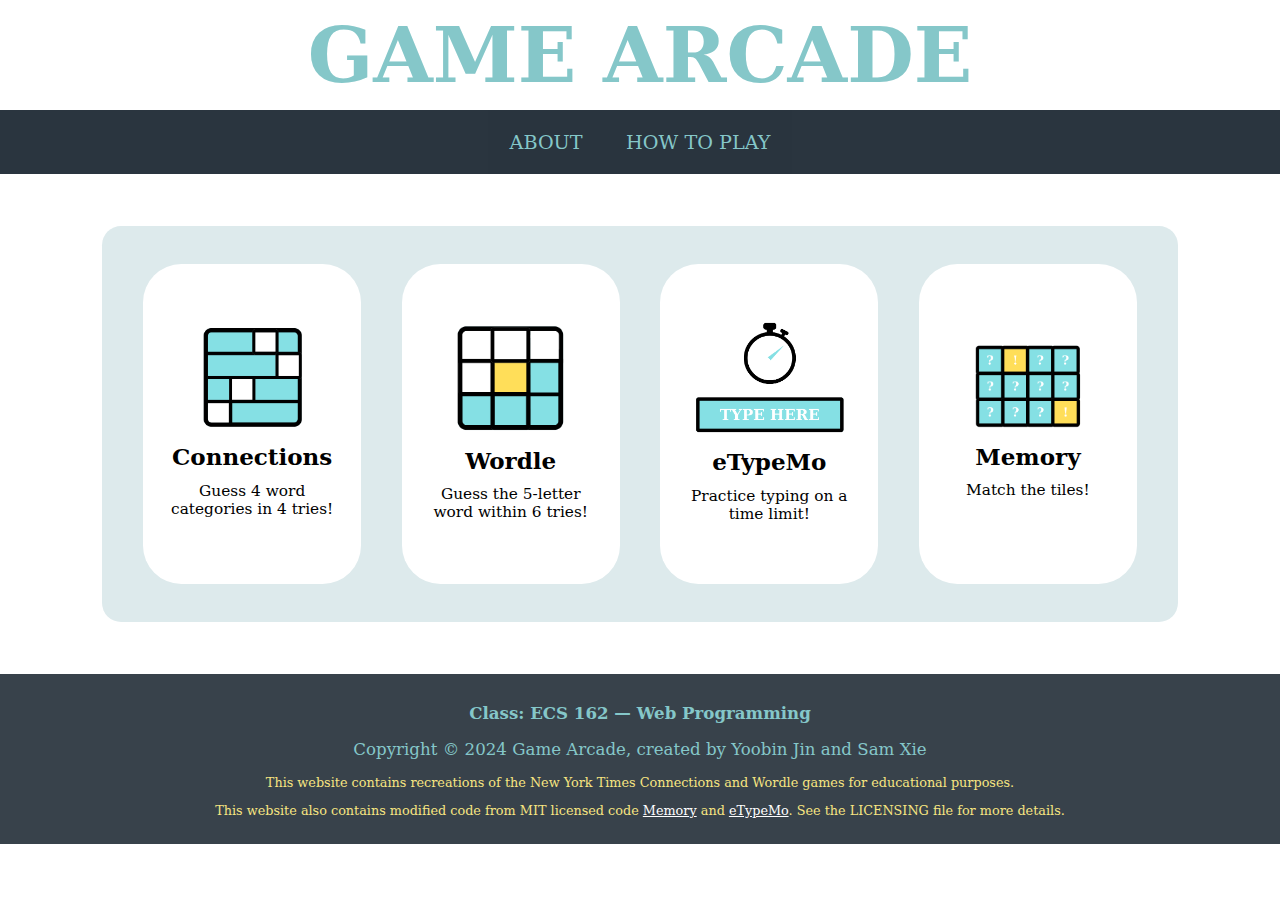
<file: index.html>
<!--
    MIT License

    Copyright (c) 2024 Yoobin Jin and Sam Xie

    Permission is hereby granted, free of charge, to any person obtaining a copy
    of this software and associated documentation files (the "Software"), to deal
    in the Software without restriction, including without limitation the rights
    to use, copy, modify, merge, publish, distribute, sublicense, and/or sell
    copies of the Software, and to permit persons to whom the Software is
    furnished to do so, subject to the following conditions:

    The above copyright notice and this permission notice shall be included in all
    copies or substantial portions of the Software.

    THE SOFTWARE IS PROVIDED "AS IS", WITHOUT WARRANTY OF ANY KIND, EXPRESS OR
    IMPLIED, INCLUDING BUT NOT LIMITED TO THE WARRANTIES OF MERCHANTABILITY,
    FITNESS FOR A PARTICULAR PURPOSE AND NONINFRINGEMENT. IN NO EVENT SHALL THE
    AUTHORS OR COPYRIGHT HOLDERS BE LIABLE FOR ANY CLAIM, DAMAGES OR OTHER
    LIABILITY, WHETHER IN AN ACTION OF CONTRACT, TORT OR OTHERWISE, ARISING FROM,
    OUT OF OR IN CONNECTION WITH THE SOFTWARE OR THE USE OR OTHER DEALINGS IN THE
    SOFTWARE.

    This project contains MIT licensed code from Memory and eTypeMo. 
    To see the details of the licensing, view the `LICENSE` files in `./memory` and `./etypemo`.
-->

<!DOCTYPE html>
<html>
    <head>
        <meta charset="UTF-8">
        <html lang="en">
        <link href="style.css" rel="stylesheet">
        <script src="script.js"></script>
        <title>Game Arcade</title>
        <meta name="viewport" content="width=device-width, intial-scale=1.0">
    </head>
    <body>
        <header>
            <h1><a href="index.html">GAME ARCADE</a></h1>
        </header>

        <aside>
            <nav>
                <ul>
                    <li>
                        <a href="about.html">ABOUT</a>
                    </li>
                    <li>
                        <a href="how-to-play.html">HOW TO PLAY</a>
                    </li>
                </ul>   
            </nav>
        </aside>

        <main>
            <section id="mainPage">
                <div id="gameOptions">
                    <div class="thumbnail" id="connections">
                        <!-- Image created in Canva -->
                        <img src="./connections/connections.png" alt="minimalistic connections logo" title="connections image">
                        <p class="gameTitle">Connections</p>
                        <p class="gameDescription">Guess 4 word categories in 4 tries!</p>
                    </div>
        
                    <div id="wordle" class="thumbnail">
                        <!-- Image created in Canva -->
                        <img src="./wordle/wordle.png" alt="minimalistic wordle logo" title="wordle image">
                        <p class="gameTitle">Wordle</p>
                        <p class="gameDescription">Guess the 5-letter word within 6 tries!</p>
                    </div>
        
                    <div id="etypemo" class="thumbnail">
                        <!-- Image created in Canva -->
                        <img id="etypemo-img" src="./etypemo/etypemo.png" alt="minimalistic etypemo logo" title="etypemo image">
                        <p class="gameTitle">eTypeMo</p>
                        <p class="gameDescription">Practice typing on a time limit!</p>
                    </div>

                    <div id="memory" class="thumbnail">
                        <!-- Image created in Canva -->
                        <img id="memory-img" src="./memory/memory.png" alt="minimalistic memory logo" title="memory image">
                        <p class="gameTitle">Memory</p>
                        <p class="gameDescription">Match the tiles!</p>
                    </div>
                </div>
            </section>
            
        </main>

        <footer id="footer">
            <p class="bold">Class: ECS 162 &mdash; Web Programming</p>
            <p>Copyright &copy; 2024 Game Arcade, created by Yoobin Jin and Sam Xie</p>
            <p class="yellow-text small-text">This website contains recreations of the New York Times Connections and Wordle games for educational purposes.</p>
            <p class="yellow-text small-text">This website also contains modified code from MIT licensed code <a href="https://github.com/rafavital/js-games">Memory</a> and <a href="https://github.com/eillanrt/etypemo/tree/main">eTypeMo</a>. See the LICENSING file for more details.</p>
        </footer>
  </body>
</html>
</file>
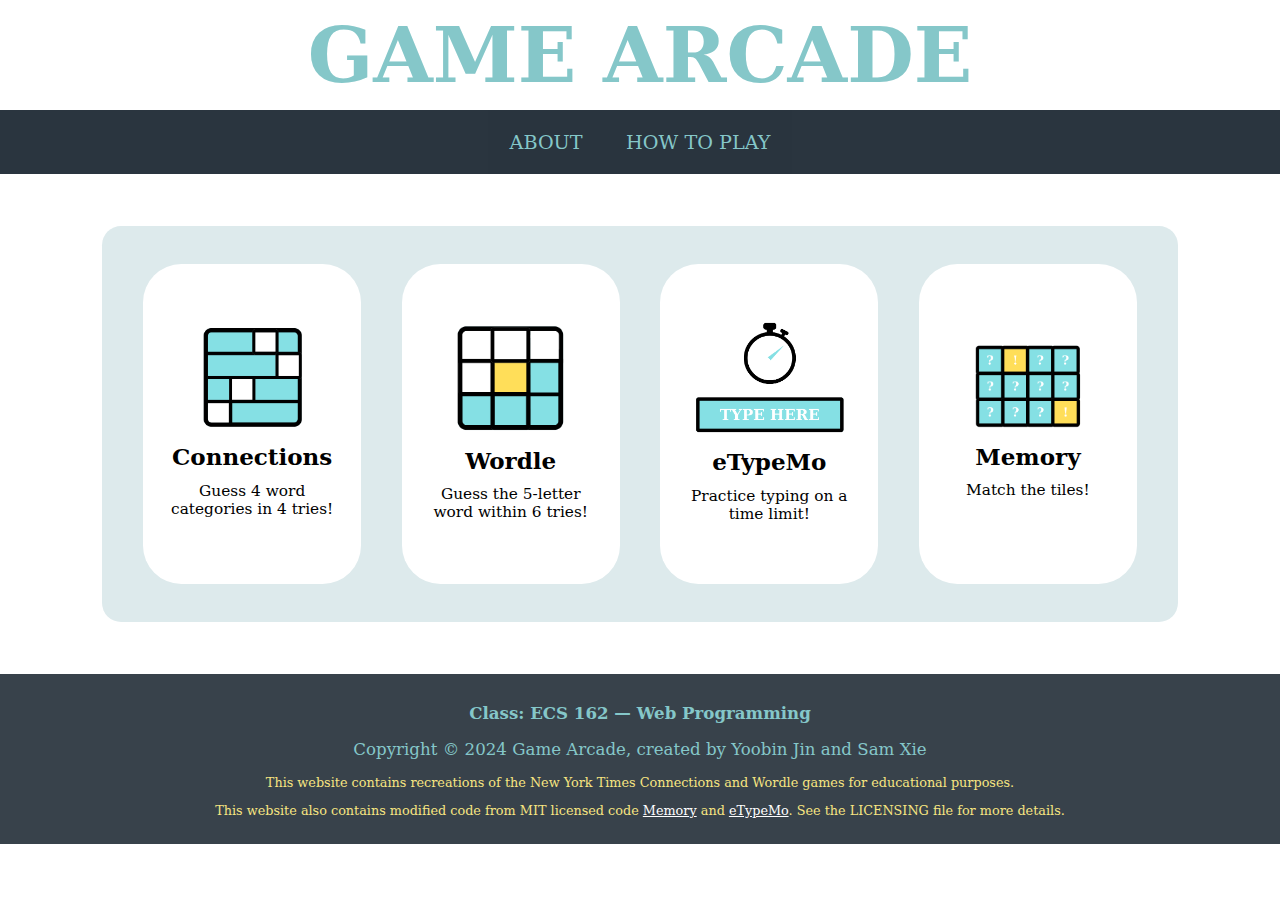
<file: main/index.html>
<!--
    MIT License

    Copyright (c) 2024 Yoobin Jin and Sam Xie

    Permission is hereby granted, free of charge, to any person obtaining a copy
    of this software and associated documentation files (the "Software"), to deal
    in the Software without restriction, including without limitation the rights
    to use, copy, modify, merge, publish, distribute, sublicense, and/or sell
    copies of the Software, and to permit persons to whom the Software is
    furnished to do so, subject to the following conditions:

    The above copyright notice and this permission notice shall be included in all
    copies or substantial portions of the Software.

    THE SOFTWARE IS PROVIDED "AS IS", WITHOUT WARRANTY OF ANY KIND, EXPRESS OR
    IMPLIED, INCLUDING BUT NOT LIMITED TO THE WARRANTIES OF MERCHANTABILITY,
    FITNESS FOR A PARTICULAR PURPOSE AND NONINFRINGEMENT. IN NO EVENT SHALL THE
    AUTHORS OR COPYRIGHT HOLDERS BE LIABLE FOR ANY CLAIM, DAMAGES OR OTHER
    LIABILITY, WHETHER IN AN ACTION OF CONTRACT, TORT OR OTHERWISE, ARISING FROM,
    OUT OF OR IN CONNECTION WITH THE SOFTWARE OR THE USE OR OTHER DEALINGS IN THE
    SOFTWARE.

    This project contains MIT licensed code from Memory and eTypeMo. 
    To see the details of the licensing, view the `LICENSE` files in `./memory` and `./etypemo`.
-->

<!DOCTYPE html>
<html>
    <head>
        <meta charset="UTF-8">
        <html lang="en">
        <link href="style.css" rel="stylesheet">
        <script src="script.js"></script>
        <title>Game Arcade</title>
        <meta name="viewport" content="width=device-width, intial-scale=1.0">
    </head>
    <body>
        <header>
            <h1><a href="index.html">GAME ARCADE</a></h1>
        </header>

        <aside>
            <nav>
                <ul>
                    <li>
                        <a href="about.html">ABOUT</a>
                    </li>
                    <li>
                        <a href="how-to-play.html">HOW TO PLAY</a>
                    </li>
                </ul>   
            </nav>
        </aside>

        <main>
            <section id="mainPage">
                <div id="gameOptions">
                    <div class="thumbnail" id="connections">
                        <!-- Image created in Canva -->
                        <img src="../connections/connections.png" alt="minimalistic connections logo" title="connections image">
                        <p class="gameTitle">Connections</p>
                        <p class="gameDescription">Guess 4 word categories in 4 tries!</p>
                    </div>
        
                    <div id="wordle" class="thumbnail">
                        <!-- Image created in Canva -->
                        <img src="../wordle/wordle.png" alt="minimalistic wordle logo" title="wordle image">
                        <p class="gameTitle">Wordle</p>
                        <p class="gameDescription">Guess the 5-letter word within 6 tries!</p>
                    </div>
        
                    <div id="etypemo" class="thumbnail">
                        <!-- Image created in Canva -->
                        <img id="etypemo-img" src="../etypemo/etypemo.png" alt="minimalistic etypemo logo" title="etypemo image">
                        <p class="gameTitle">eTypeMo</p>
                        <p class="gameDescription">Practice typing on a time limit!</p>
                    </div>

                    <div id="memory" class="thumbnail">
                        <!-- Image created in Canva -->
                        <img id="memory-img" src="../memory/memory.png" alt="minimalistic memory logo" title="memory image">
                        <p class="gameTitle">Memory</p>
                        <p class="gameDescription">Match the tiles!</p>
                    </div>
                </div>
            </section>
            
        </main>

        <footer id="footer">
            <p class="bold">Class: ECS 162 &mdash; Web Programming</p>
            <p>Copyright &copy; 2024 Game Arcade, created by Yoobin Jin and Sam Xie</p>
            <p class="yellow-text small-text">This website contains recreations of the New York Times Connections and Wordle games for educational purposes.</p>
            <p class="yellow-text small-text">This website also contains modified code from MIT licensed code <a href="https://github.com/rafavital/js-games">Memory</a> and <a href="https://github.com/eillanrt/etypemo/tree/main">eTypeMo</a>. See the LICENSING file for more details.</p>
        </footer>
  </body>
</html>
</file>
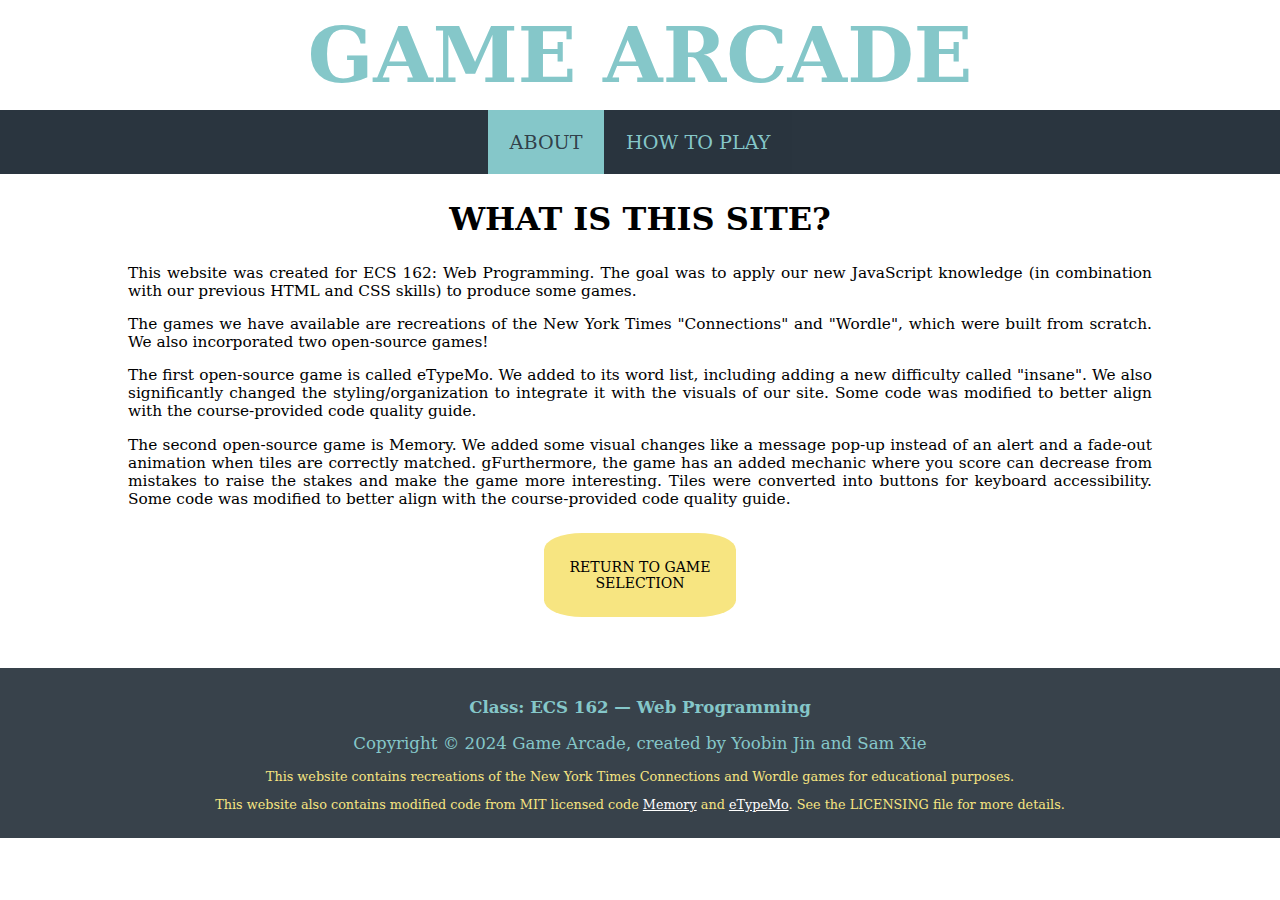
<file: about.html>
<!--
    MIT License

    Copyright (c) 2024 Yoobin Jin and Sam Xie

    Permission is hereby granted, free of charge, to any person obtaining a copy
    of this software and associated documentation files (the "Software"), to deal
    in the Software without restriction, including without limitation the rights
    to use, copy, modify, merge, publish, distribute, sublicense, and/or sell
    copies of the Software, and to permit persons to whom the Software is
    furnished to do so, subject to the following conditions:

    The above copyright notice and this permission notice shall be included in all
    copies or substantial portions of the Software.

    THE SOFTWARE IS PROVIDED "AS IS", WITHOUT WARRANTY OF ANY KIND, EXPRESS OR
    IMPLIED, INCLUDING BUT NOT LIMITED TO THE WARRANTIES OF MERCHANTABILITY,
    FITNESS FOR A PARTICULAR PURPOSE AND NONINFRINGEMENT. IN NO EVENT SHALL THE
    AUTHORS OR COPYRIGHT HOLDERS BE LIABLE FOR ANY CLAIM, DAMAGES OR OTHER
    LIABILITY, WHETHER IN AN ACTION OF CONTRACT, TORT OR OTHERWISE, ARISING FROM,
    OUT OF OR IN CONNECTION WITH THE SOFTWARE OR THE USE OR OTHER DEALINGS IN THE
    SOFTWARE.

    This project contains MIT licensed code from Memory and eTypeMo. 
    To see the details of the licensing, view the `LICENSE` files in `./memory` and `./etypemo`.
-->

<!DOCTYPE html>
<html>
    <head>
        <meta charset="UTF-8">
        <html lang="en">
        <link href="style.css" rel="stylesheet">
        <title>About</title>
        <meta name="viewport" content="width=device-width, intial-scale=1.0">
    </head>
    <body>
        <header>
            <h1><a href="index.html" tabindex="0">GAME ARCADE</a></h1>
        </header>

        <aside>
            <nav>
                <ul>
                    <li class="activeNav">
                        <a href="about.html" tabindex="0">ABOUT</a>
                    </li>
                    <li>
                        <a href="how-to-play.html" tabindex="0">HOW TO PLAY</a>
                    </li>
                </ul>   
            </nav>
        </aside>

        <main>
            <section id="about">
                <h2>WHAT IS THIS SITE?</h2>
                    <p class="basicParagraph">
                        This website was created for ECS 162: Web Programming. 
                        The goal was to apply our new JavaScript knowledge (in combination
                        with our previous HTML and CSS skills) to produce some games.
                    </p>

                    <p class="basicParagraph">
                        The games we have available are recreations of the New York Times "Connections" and "Wordle", which were built from scratch. 
                        We also incorporated two open-source games! 
                    </p>

                    <p class="basicParagraph">
                        The first open-source game is called eTypeMo. We added to its word list, including adding a new difficulty called "insane".
                        We also significantly changed the styling/organization to integrate it with the visuals of our site.
                        Some code was modified to better align with the course-provided code quality guide.
                    </p>

                    <p class="basicParagraph">
                        The second open-source game is Memory. We added some visual changes like a message pop-up instead of an alert and a fade-out 
                        animation when tiles are correctly matched. gFurthermore, the game has an added mechanic where you score can decrease from 
                        mistakes to raise the stakes and make the game more interesting. Tiles were converted into buttons for keyboard accessibility.
                        Some code was modified to better align with the course-provided code quality guide.
                    </p>
                    
                    
            </section>

            <a href="index.html" class="redirect" tabindex="0">RETURN TO GAME SELECTION</a>
        </main>

        <footer id="footer">
            <p class="bold">Class: ECS 162 &mdash; Web Programming</p>
            <p>Copyright &copy; 2024 Game Arcade, created by Yoobin Jin and Sam Xie</p>
            <p class="yellow-text small-text">This website contains recreations of the New York Times Connections and Wordle games for educational purposes.</p>
            <p class="yellow-text small-text">This website also contains modified code from MIT licensed code <a href="https://github.com/rafavital/js-games">Memory</a> and <a href="https://github.com/eillanrt/etypemo/tree/main">eTypeMo</a>. See the LICENSING file for more details.</p>
        </footer>
  </body>
</html>
</file>
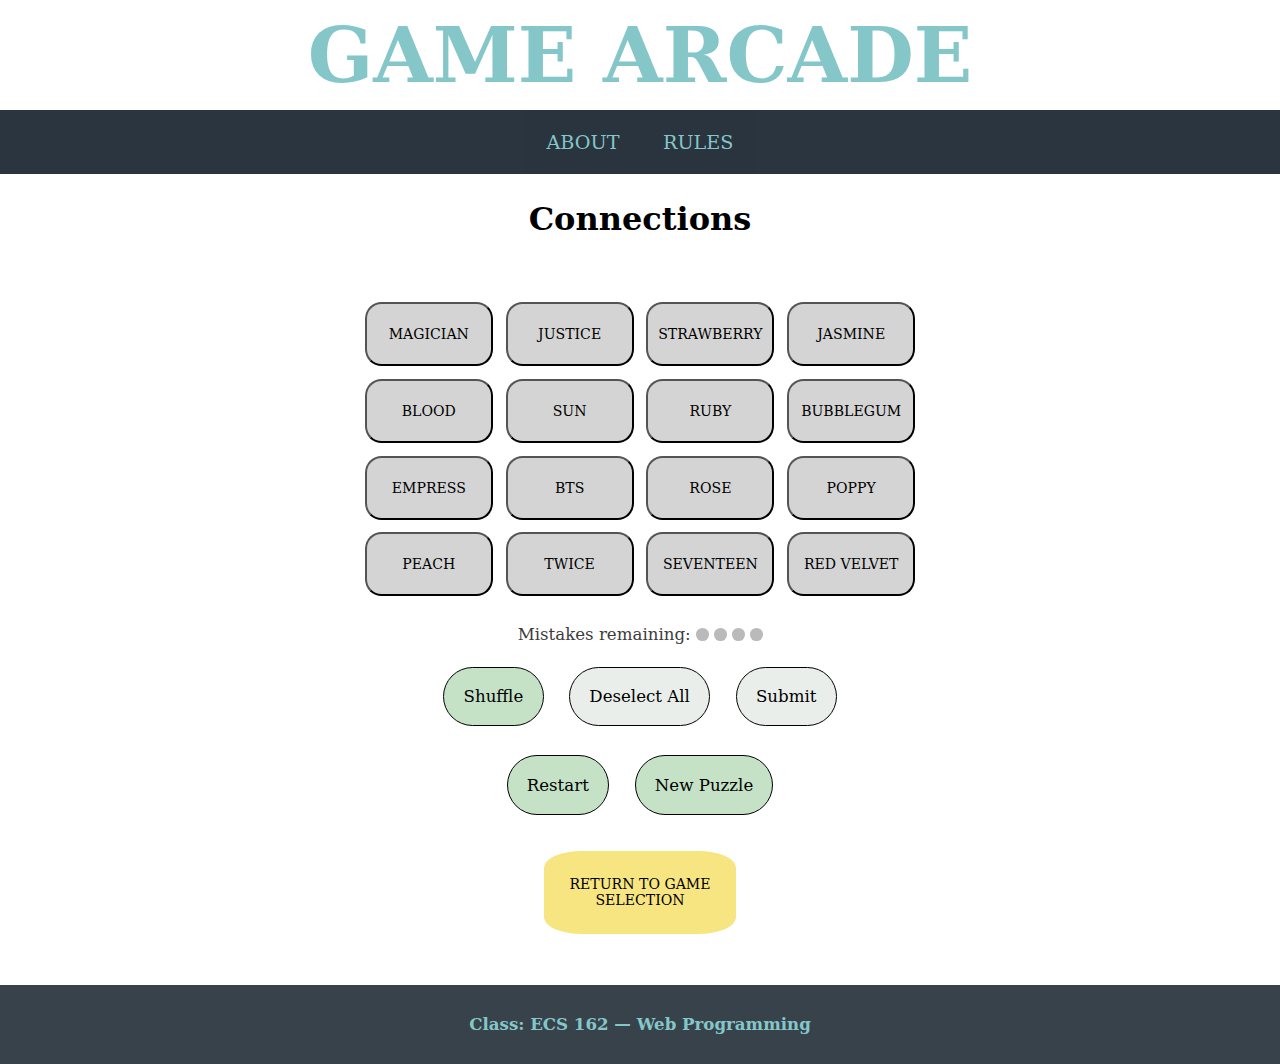
<file: connections.html>
<!DOCTYPE html>
<html>
    <head>
        <meta charset="UTF-8">
        <html lang="en">
        <link href="style.css" rel="stylesheet">
        <link href="connections.css" rel="stylesheet">
        <script src="connections.js"></script>
        <title>Connections</title>
        <meta name="viewport" content="width=device-width, intial-scale=1.0">
    </head>
    <body>
        <header>
            <h1><a href="./index.html" tabindex="0">GAME ARCADE</a></h1>
        </header>

        <aside>
            <nav>
                <ul>
                    <li>
                        <a href="./about.html" tabindex="0">ABOUT</a>
                    </li>
                    <li>
                        <a href="./rules.html" tabindex="0">RULES</a>
                    </li>
                </ul>   
            </nav>
        </aside>

        <main>
            <section>
                <h2>
                    Connections
                </h2>

                <div id="msg"> </div>

                <div class="stage"></div>


                <div class="box"></div>

                <div class="options"></div>
                <div class="options"></div>
            </section>

            <a href="index.html" class="redirect" tabindex="0">RETURN TO GAME SELECTION</a>

        </main>

        <footer id="footer">
            <p class="bold">Class: ECS 162 &mdash; Web Programming</p>
        </footer>
  </body>
</html>
</file>
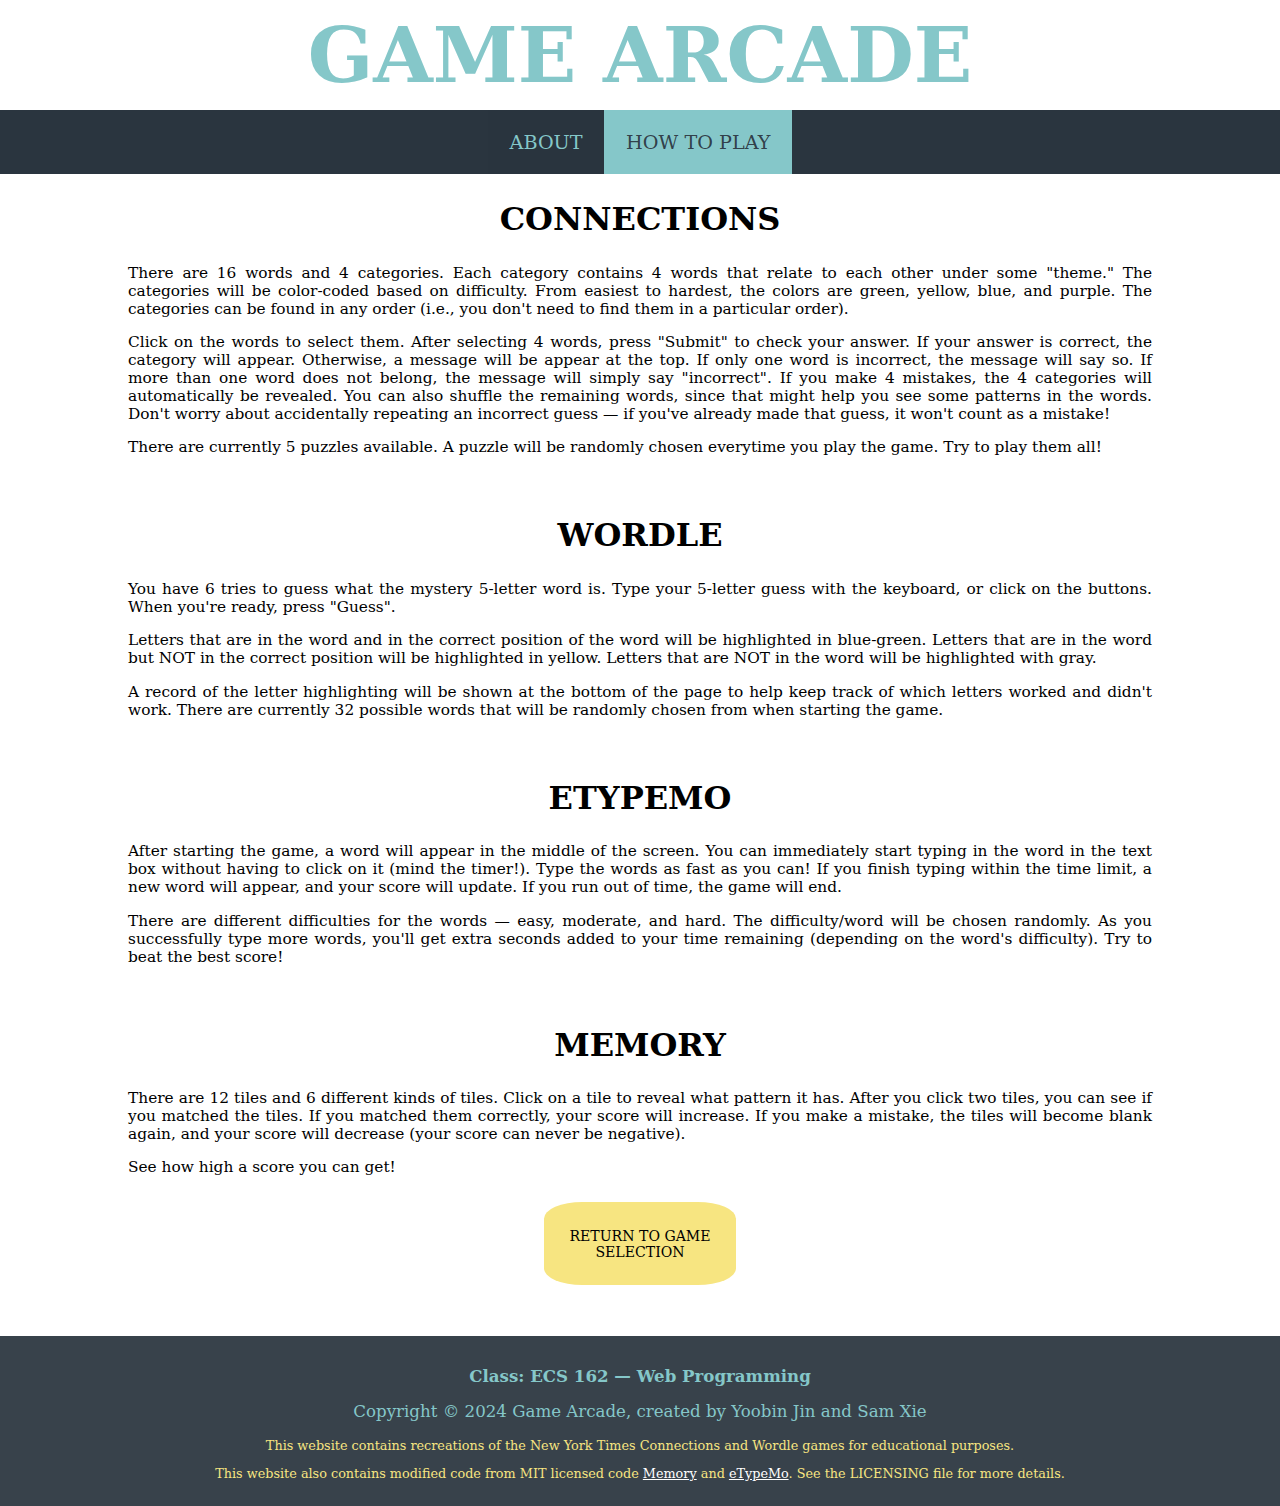
<file: how-to-play.html>
<!--
    MIT License

    Copyright (c) 2024 Yoobin Jin and Sam Xie

    Permission is hereby granted, free of charge, to any person obtaining a copy
    of this software and associated documentation files (the "Software"), to deal
    in the Software without restriction, including without limitation the rights
    to use, copy, modify, merge, publish, distribute, sublicense, and/or sell
    copies of the Software, and to permit persons to whom the Software is
    furnished to do so, subject to the following conditions:

    The above copyright notice and this permission notice shall be included in all
    copies or substantial portions of the Software.

    THE SOFTWARE IS PROVIDED "AS IS", WITHOUT WARRANTY OF ANY KIND, EXPRESS OR
    IMPLIED, INCLUDING BUT NOT LIMITED TO THE WARRANTIES OF MERCHANTABILITY,
    FITNESS FOR A PARTICULAR PURPOSE AND NONINFRINGEMENT. IN NO EVENT SHALL THE
    AUTHORS OR COPYRIGHT HOLDERS BE LIABLE FOR ANY CLAIM, DAMAGES OR OTHER
    LIABILITY, WHETHER IN AN ACTION OF CONTRACT, TORT OR OTHERWISE, ARISING FROM,
    OUT OF OR IN CONNECTION WITH THE SOFTWARE OR THE USE OR OTHER DEALINGS IN THE
    SOFTWARE.

    This project contains MIT licensed code from Memory and eTypeMo. 
    To see the details of the licensing, view the `LICENSE` files in `./memory` and `./etypemo`.
-->

<!DOCTYPE html>
<html>
    <head>
        <meta charset="UTF-8">
        <html lang="en">
        <link href="style.css" rel="stylesheet">
        <title>How to Play</title>
        <meta name="viewport" content="width=device-width, intial-scale=1.0">
    </head>
    <body>
        <header>
            <h1><a href="index.html" tabindex="0">GAME ARCADE</a></h1>
        </header>

        <aside>
            <nav>
                <ul>
                    <li>
                        <a href="about.html" tabindex="0">ABOUT</a>
                    </li>
                    <li class="activeNav">
                        <a href="how-to-play.html" tabindex="0">HOW TO PLAY</a>
                    </li>
                </ul>   
            </nav>
        </aside>

        <main>
            <section id="how-to-play">
                <h2>CONNECTIONS</h2>
                    <p class="basicParagraph">
                        There are 16 words and 4 categories. Each category contains 4 words that relate to each other under some "theme." 
                        The categories will be color-coded based on difficulty. From easiest to hardest, the colors are green, yellow, blue, and purple.
                        The categories can be found in any order (i.e., you don't need to find them in a particular order). 
                    </p>

                    <p class="basicParagraph">
                        Click on the words to select them. After selecting 4 words, press "Submit" to check your answer.
                        If your answer is correct, the category will appear. Otherwise, a message will be appear at the top. 
                        If only one word is incorrect, the message will say so. If more than one word does not belong, 
                        the message will simply say "incorrect". If you make 4 mistakes, the 4 categories will automatically be revealed.
                        You can also shuffle the remaining words, since that might help you see some patterns in the words. 
                        Don't worry about accidentally repeating an incorrect guess &mdash; if you've already made that guess, it won't count as a mistake!
                    </p>

                    <p class="basicParagraph">
                        There are currently 5 puzzles available. A puzzle will be randomly chosen everytime you play the game. 
                        Try to play them all!
                    </p>

                <br>

                <h2>WORDLE</h2>
                    <p class="basicParagraph">
                        You have 6 tries to guess what the mystery 5-letter word is. 
                        Type your 5-letter guess with the keyboard, or click on the buttons. When you're ready, press "Guess".
                    </p>

                    <p class="basicParagraph">
                        Letters that are in the word and in the correct position of the word will be highlighted in blue-green.
                        Letters that are in the word but NOT in the correct position will be highlighted in yellow.
                        Letters that are NOT in the word will be highlighted with gray.
                    </p>


                    <p class="basicParagraph">
                        A record of the letter highlighting will be shown at the bottom of the page to help keep track of
                        which letters worked and didn't work. There are currently 32 possible words that will be randomly chosen from when starting the game.
                    </p>

                <br>

                <h2>ETYPEMO</h2>
                    <p class="basicParagraph">
                        After starting the game, a word will appear in the middle of the screen. 
                        You can immediately start typing in the word in the text box without having to click on it (mind the timer!).
                        Type the words as fast as you can! If you finish typing within the time limit, a new word will appear, and your score will update.
                        If you run out of time, the game will end.
                    </p>

                    <p class="basicParagraph">
                        There are different difficulties for the words &mdash; easy, moderate, and hard.
                        The difficulty/word will be chosen randomly. As you successfully type more words,
                        you'll get extra seconds added to your time remaining (depending on the word's difficulty).
                        Try to beat the best score!
                    </p>

                <br>
                
                <h2>MEMORY</h2>
                    <p class="basicParagraph">
                        There are 12 tiles and 6 different kinds of tiles. Click on a tile to reveal what pattern it has.
                        After you click two tiles, you can see if you matched the tiles. If you matched them correctly, your score will increase.
                        If you make a mistake, the tiles will become blank again, and your score will decrease (your score can never be negative).
                    </p>

                    <p class="basicParagraph">
                        See how high a score you can get!
                    </p>
            </section>

            <a href="index.html" class="redirect" tabindex="0">RETURN TO GAME SELECTION</a>
            
        </main>

        <footer id="footer">
            <p class="bold">Class: ECS 162 &mdash; Web Programming</p>
            <p>Copyright &copy; 2024 Game Arcade, created by Yoobin Jin and Sam Xie</p>
            <p class="yellow-text small-text">This website contains recreations of the New York Times Connections and Wordle games for educational purposes.</p>
            <p class="yellow-text small-text">This website also contains modified code from MIT licensed code <a href="https://github.com/rafavital/js-games">Memory</a> and <a href="https://github.com/eillanrt/etypemo/tree/main">eTypeMo</a>. See the LICENSING file for more details.</p>
        </footer>
  </body>
</html>
</file>
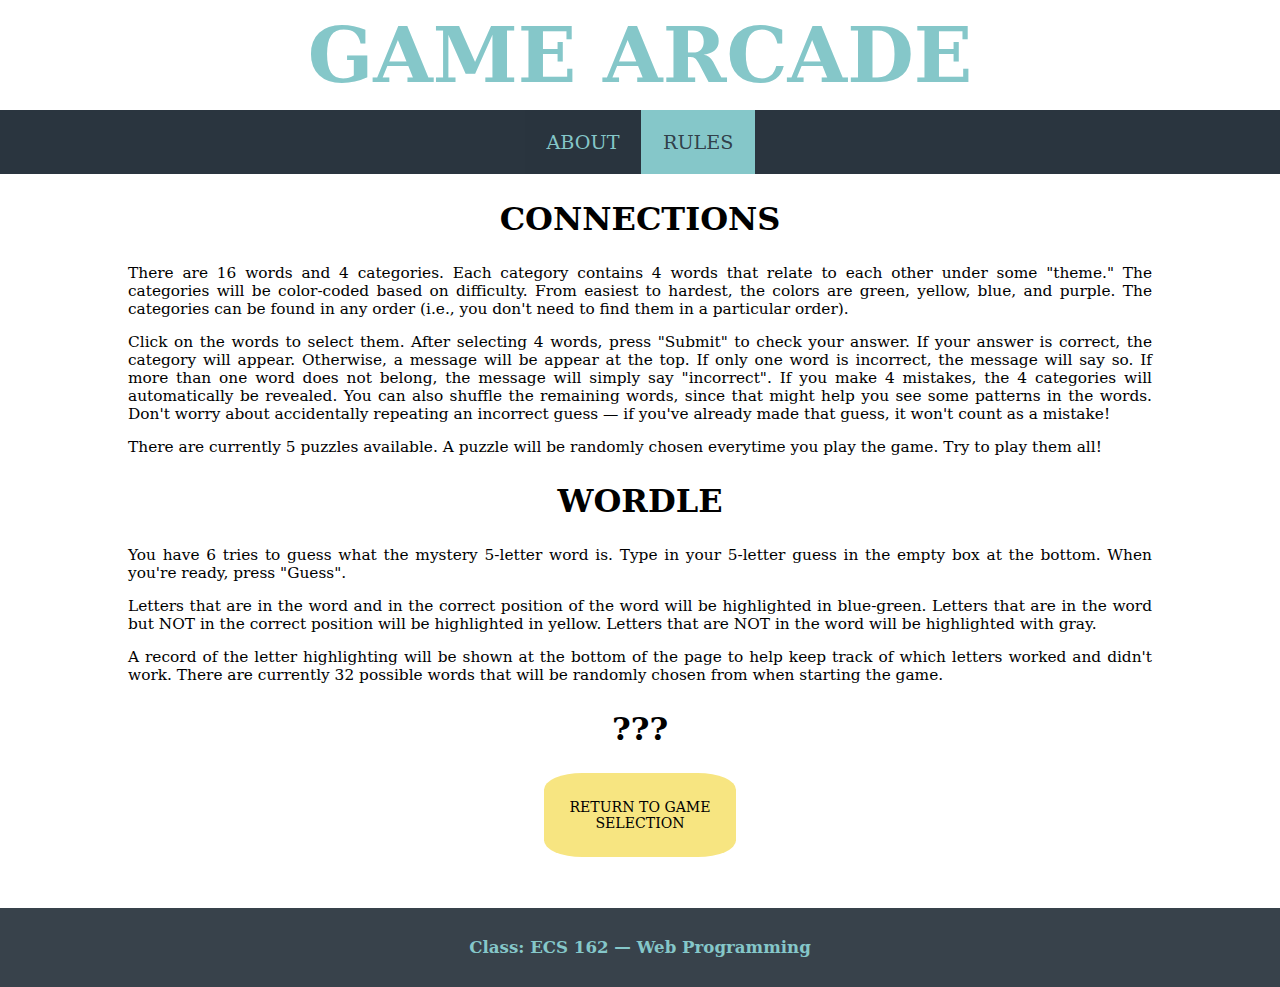
<file: rules.html>
<!DOCTYPE html>
<html>
    <head>
        <meta charset="UTF-8">
        <html lang="en">
        <link href="style.css" rel="stylesheet">
        <title>Rules</title>
        <meta name="viewport" content="width=device-width, intial-scale=1.0">
    </head>
    <body>
        <header>
            <h1><a href="index.html" tabindex="0">GAME ARCADE</a></h1>
        </header>

        <aside>
            <nav>
                <ul>
                    <li>
                        <a href="about.html" tabindex="0">ABOUT</a>
                    </li>
                    <li class="activeNav">
                        <a href="rules.html" tabindex="0">RULES</a>
                    </li>
                </ul>   
            </nav>
        </aside>

        <main>
            <section id="about">
                <h2>CONNECTIONS</h2>
                    <p class="basicParagraph">
                        There are 16 words and 4 categories. Each category contains 4 words that relate to each other under some "theme." 
                        The categories will be color-coded based on difficulty. From easiest to hardest, the colors are green, yellow, blue, and purple.
                        The categories can be found in any order (i.e., you don't need to find them in a particular order). 
                    </p>

                    <p class="basicParagraph">
                        Click on the words to select them. After selecting 4 words, press "Submit" to check your answer.
                        If your answer is correct, the category will appear. Otherwise, a message will be appear at the top. 
                        If only one word is incorrect, the message will say so. If more than one word does not belong, 
                        the message will simply say "incorrect". If you make 4 mistakes, the 4 categories will automatically be revealed.
                        You can also shuffle the remaining words, since that might help you see some patterns in the words. 
                        Don't worry about accidentally repeating an incorrect guess &mdash; if you've already made that guess, it won't count as a mistake!
                    </p>

                    <p class="basicParagraph">
                        There are currently 5 puzzles available. A puzzle will be randomly chosen everytime you play the game. 
                        Try to play them all!
                    </p>

                <h2>WORDLE</h2>
                    <p class="basicParagraph">
                        You have 6 tries to guess what the mystery 5-letter word is. 
                        Type in your 5-letter guess in the empty box at the bottom. When you're ready, press "Guess".
                    </p>

                    <p class="basicParagraph">
                        Letters that are in the word and in the correct position of the word will be highlighted in blue-green.
                        Letters that are in the word but NOT in the correct position will be highlighted in yellow.
                        Letters that are NOT in the word will be highlighted with gray.
                    </p>


                    <p class="basicParagraph">
                        A record of the letter highlighting will be shown at the bottom of the page to help keep track of
                        which letters worked and didn't work. There are currently 32 possible words that will be randomly chosen from when starting the game.
                    </p>

                <h2>???</h2>
                    <p class="basicParagraph"></p>
            </section>

            <a href="index.html" class="redirect" tabindex="0">RETURN TO GAME SELECTION</a>
            
        </main>

        <footer id="footer">
            <p class="bold">Class: ECS 162 &mdash; Web Programming</p>
        </footer>
  </body>
</html>
</file>
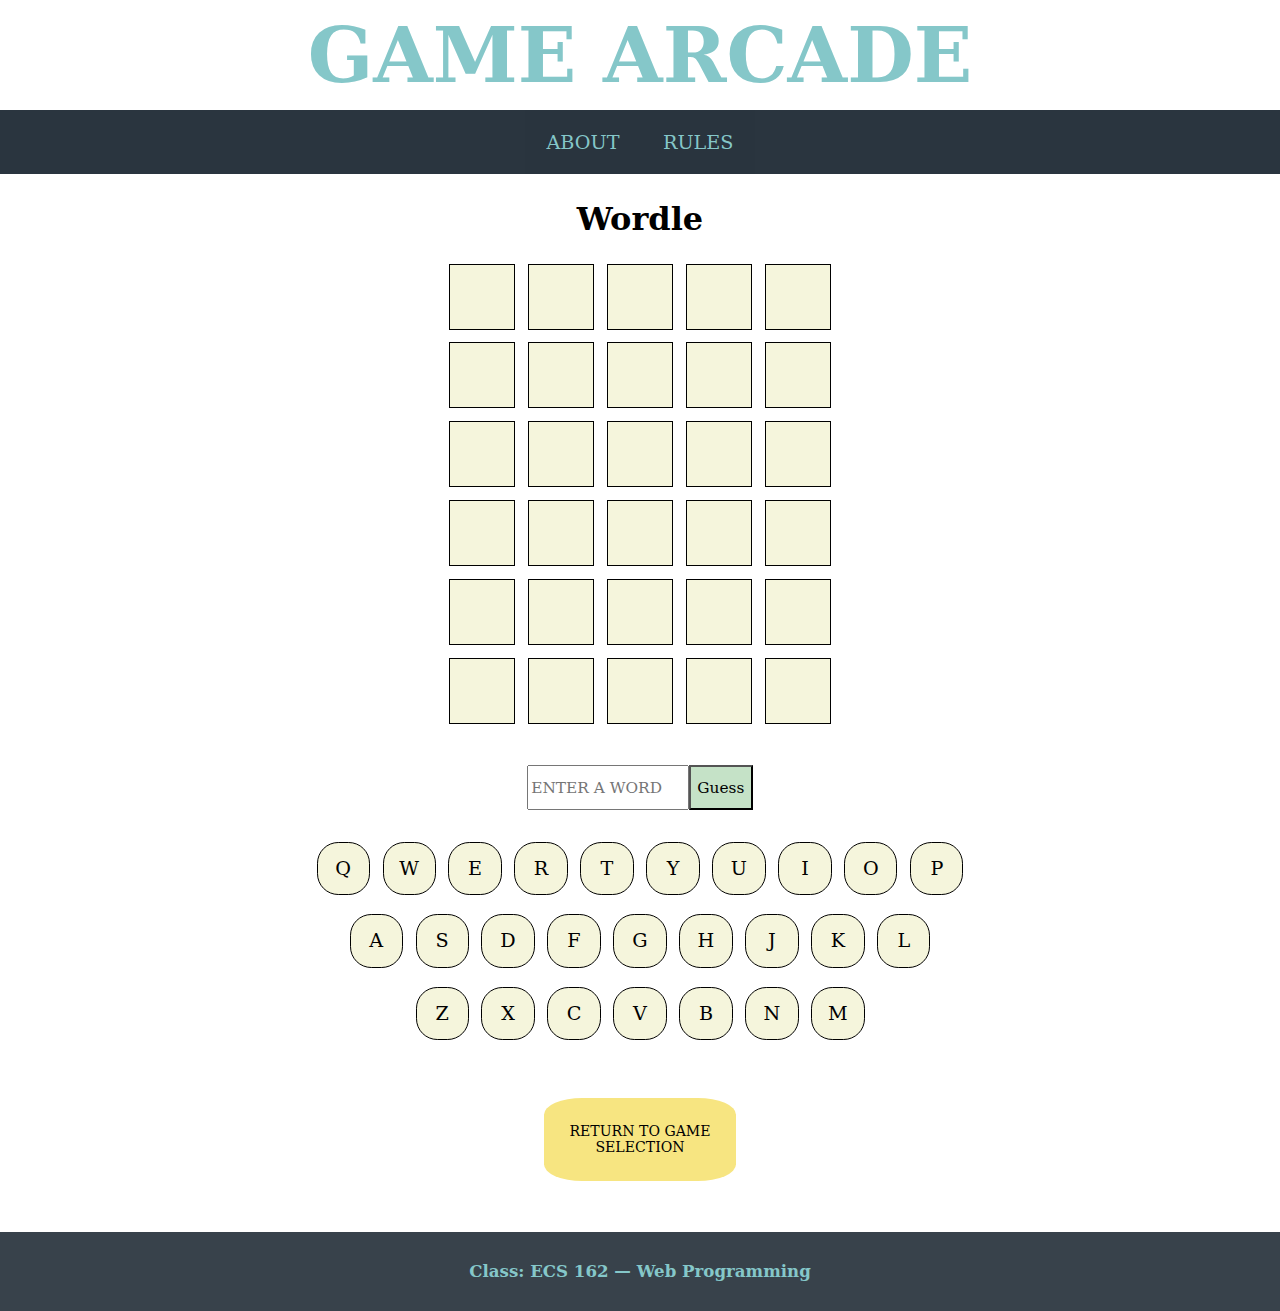
<file: wordle.html>
<!DOCTYPE html>
<html lang="en">
    <head>
        <meta charset="UTF-8">
        <html lang="en"></html>
        <meta name="viewport" content="width=device-width, initial-scale=1.0">
        <link href="wordle.css" rel="stylesheet">
        <link href="style.css" rel="stylesheet">
        <script src="wordle.js" defer></script> 
        <link rel="preconnect" href="https://fonts.googleapis.com">
        <link rel="preconnect" href="https://fonts.gstatic.com" crossorigin>
        <link href="https://fonts.googleapis.com/css2?family=Roboto:ital,wght@0,100;0,300;0,400;0,500;0,700;0,900;1,100;1,300;1,400;1,500;1,700;1,900&display=swap" rel="stylesheet">
        <title>Wordle</title>
    </head>
    <body>
        <header>
            <h1><a href="index.html" tabindex="0">GAME ARCADE</a></h1>
        </header>

        <aside>
            <nav>
                <ul>
                    <li>
                        <a href="about.html" tabindex="0">ABOUT</a>
                    </li>
                    <li>
                        <a href="rules.html" tabindex="0">RULES</a>
                    </li>
                </ul>   
            </nav>
        </aside>

        <main>
            <section id="wordle">
                <h2>Wordle</h2>

                <div id="container">
                    <div id="grid-container"></div>
                </div>
            </section>

            <a href="index.html" class="redirect" tabindex="0">RETURN TO GAME SELECTION</a>
        </main>

        <footer id="footer">
            <p class="bold">Class: ECS 162 &mdash; Web Programming</p>
        </footer>
    </body>
</html>
</file>
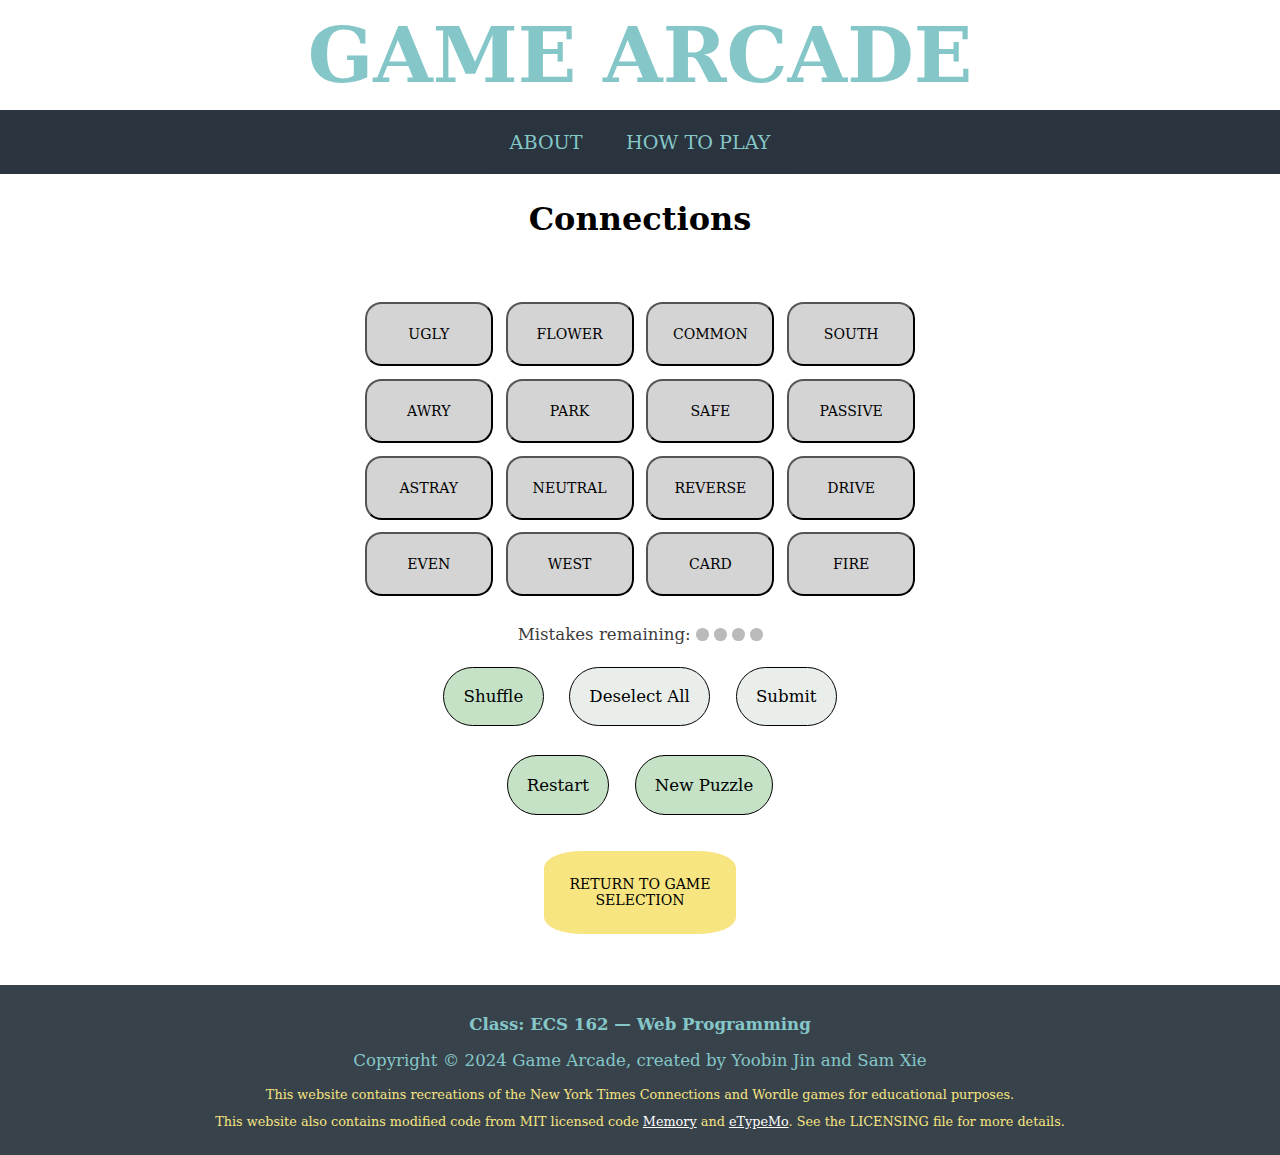
<file: connections/connections.html>
<!--
    MIT License

    Copyright (c) 2024 Yoobin Jin and Sam Xie

    Permission is hereby granted, free of charge, to any person obtaining a copy
    of this software and associated documentation files (the "Software"), to deal
    in the Software without restriction, including without limitation the rights
    to use, copy, modify, merge, publish, distribute, sublicense, and/or sell
    copies of the Software, and to permit persons to whom the Software is
    furnished to do so, subject to the following conditions:

    The above copyright notice and this permission notice shall be included in all
    copies or substantial portions of the Software.

    THE SOFTWARE IS PROVIDED "AS IS", WITHOUT WARRANTY OF ANY KIND, EXPRESS OR
    IMPLIED, INCLUDING BUT NOT LIMITED TO THE WARRANTIES OF MERCHANTABILITY,
    FITNESS FOR A PARTICULAR PURPOSE AND NONINFRINGEMENT. IN NO EVENT SHALL THE
    AUTHORS OR COPYRIGHT HOLDERS BE LIABLE FOR ANY CLAIM, DAMAGES OR OTHER
    LIABILITY, WHETHER IN AN ACTION OF CONTRACT, TORT OR OTHERWISE, ARISING FROM,
    OUT OF OR IN CONNECTION WITH THE SOFTWARE OR THE USE OR OTHER DEALINGS IN THE
    SOFTWARE.

    This project contains MIT licensed code from Memory and eTypeMo. 
    To see the details of the licensing, view the `LICENSE` files in `./memory` and `./etypemo`.

    The code in this file/folder is a recreation of the New York Times Connections game,
    done for educational purposes.
-->

<!DOCTYPE html>
<html>
    <head>
        <meta charset="UTF-8">
        <html lang="en">
        <link href="../style.css" rel="stylesheet">
        <link href="connections.css" rel="stylesheet">
        <script src="connections.js"></script>
        <title>Connections</title>
        <meta name="viewport" content="width=device-width, intial-scale=1.0">
    </head>
    <body>
        <header>
            <h1><a href="../index.html" tabindex="0">GAME ARCADE</a></h1>
        </header>

        <aside>
            <nav>
                <ul>
                    <li>
                        <a href="../about.html" tabindex="0">ABOUT</a>
                    </li>
                    <li>
                        <a href="../how-to-play.html" tabindex="0">HOW TO PLAY</a>
                    </li>
                </ul>   
            </nav>
        </aside>

        <main>
            <section>
                <h2>
                    Connections
                </h2>

                <div id="msg"> </div>

                <div class="stage"></div>


                <div class="box"></div>

                <div class="options"></div>
                <div class="options"></div>
            </section>

            <a href="../index.html" class="redirect" tabindex="0">RETURN TO GAME SELECTION</a>

        </main>

        <footer id="footer">
            <p class="bold">Class: ECS 162 &mdash; Web Programming</p>
            <p>Copyright &copy; 2024 Game Arcade, created by Yoobin Jin and Sam Xie</p>
            <p class="yellow-text small-text">This website contains recreations of the New York Times Connections and Wordle games for educational purposes.</p>
            <p class="yellow-text small-text">This website also contains modified code from MIT licensed code <a href="https://github.com/rafavital/js-games">Memory</a> and <a href="https://github.com/eillanrt/etypemo/tree/main">eTypeMo</a>. See the LICENSING file for more details.</p>
        </footer>
  </body>
</html>
</file>
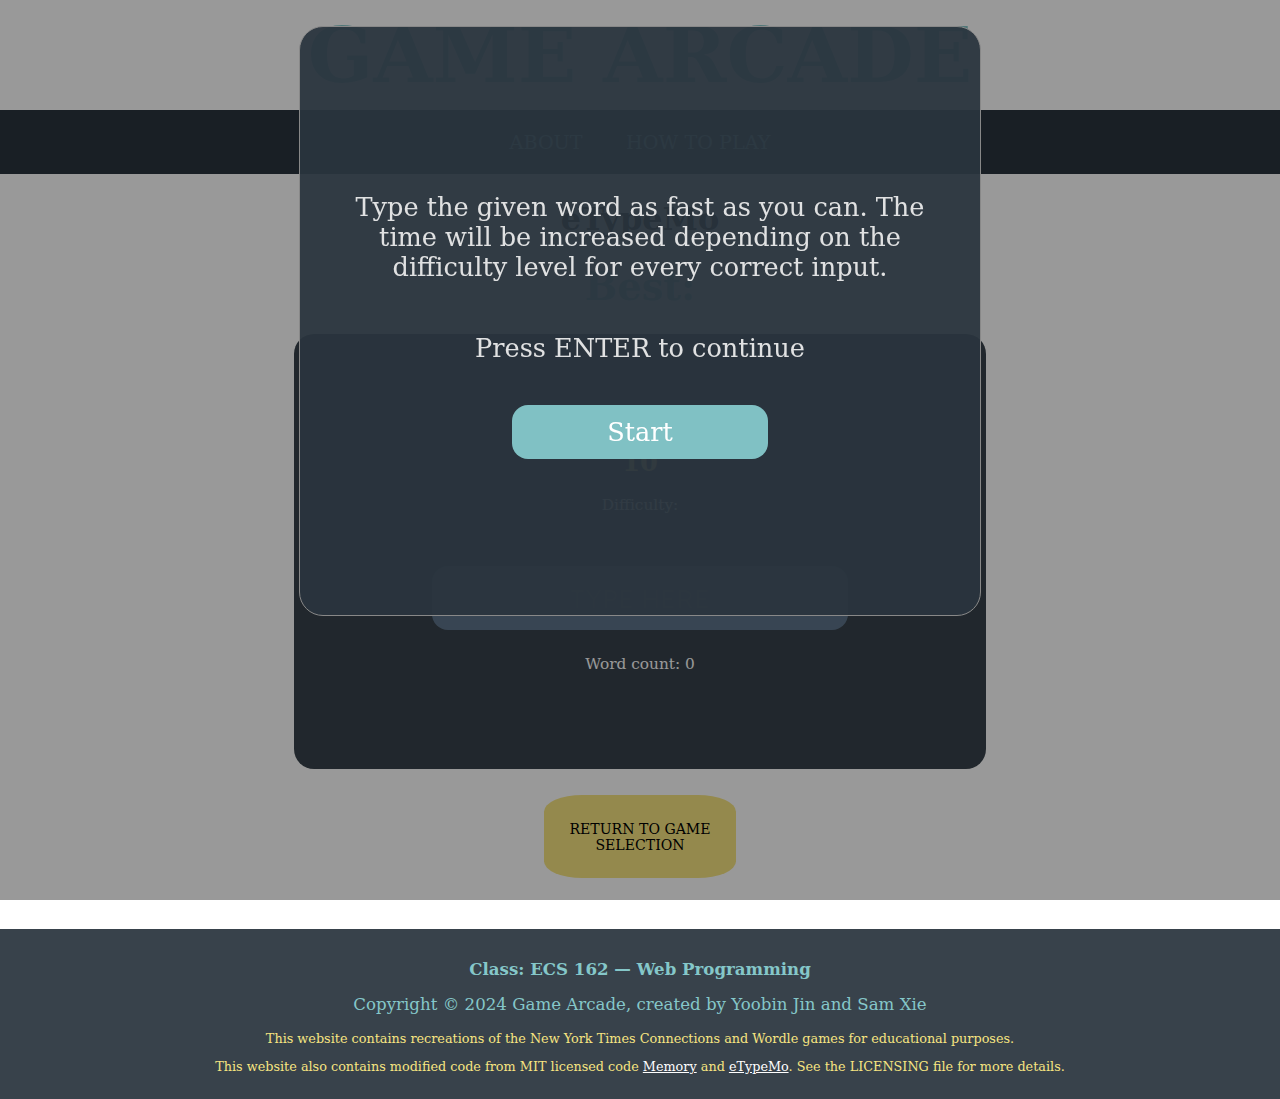
<file: etypemo/etypemo.html>
<!--
    MIT License

    Copyright (c) 2024 Yoobin Jin and Sam Xie

    Permission is hereby granted, free of charge, to any person obtaining a copy
    of this software and associated documentation files (the "Software"), to deal
    in the Software without restriction, including without limitation the rights
    to use, copy, modify, merge, publish, distribute, sublicense, and/or sell
    copies of the Software, and to permit persons to whom the Software is
    furnished to do so, subject to the following conditions:

    The above copyright notice and this permission notice shall be included in all
    copies or substantial portions of the Software.

    THE SOFTWARE IS PROVIDED "AS IS", WITHOUT WARRANTY OF ANY KIND, EXPRESS OR
    IMPLIED, INCLUDING BUT NOT LIMITED TO THE WARRANTIES OF MERCHANTABILITY,
    FITNESS FOR A PARTICULAR PURPOSE AND NONINFRINGEMENT. IN NO EVENT SHALL THE
    AUTHORS OR COPYRIGHT HOLDERS BE LIABLE FOR ANY CLAIM, DAMAGES OR OTHER
    LIABILITY, WHETHER IN AN ACTION OF CONTRACT, TORT OR OTHERWISE, ARISING FROM,
    OUT OF OR IN CONNECTION WITH THE SOFTWARE OR THE USE OR OTHER DEALINGS IN THE
    SOFTWARE.

    This project contains MIT licensed code from Memory and eTypeMo. 
    To see the details of the licensing, view the `LICENSE` files in `./memory` and `./etypemo`.

    The code in this file is a modified version from the eTypeMo project.
-->

<!DOCTYPE html>
<html>
  <head>
    <meta charset="utf-8" />
    <meta name="viewport" content="width=device-width" />
    <meta name="description" content="A simple JavaScript game for browser" />
    <meta name="author" content="Allan Robert Tan" />
    <meta name="keywords" content="type, typing game, javascript game" />
    <meta name="og:title" content="Type Kita" />
    <meta
      name="og:description"
      content="A simple JavaScript game for browser"
    />
    <title>eType Mo</title>
    <link
      rel="apple-touch-icon"
      sizes="180x180"
      href="./assets/apple-touch-icon.png"
    />
    <link
      rel="icon"
      type="image/png"
      sizes="32x32"
      href="./assets/favicon-32x32.png"
    />
    <link
      rel="icon"
      type="image/png"
      sizes="16x16"
      href="./assets/favicon-16x16.png"
    />
    <link rel="manifest" href="./assets/site.webmanifest" />
    <link href="etypemo.css" rel="stylesheet" type="text/css" />
    <link rel="preconnect" href="https://fonts.googleapis.com" />
    <link rel="preconnect" href="https://fonts.gstatic.com" crossorigin />
    <link
      href="https://fonts.googleapis.com/css2?family=Lexend:wght@700&family=Prompt&display=swap"
      rel="stylesheet"
    />
    <link href="../style.css" rel="stylesheet">

     <script src="etypemo.js"></script>
  </head>

  <body>

    <header>
      <h1>
        <a href="../main/index.html">GAME ARCADE</a>
      </h1>
    </header>

    <aside>
        <nav>
            <ul>
                <li>
                    <a href="../about.html">ABOUT</a>
                </li>
                <li>
                    <a href="../how-to-play.html">HOW TO PLAY</a>
                </li>
            </ul>   
        </nav>
    </aside>

    <main>
      <h2>
        eTypeMo
      </h2>

      <div id="start-game-prompt" class="modal">
        <div class="modal-content">
          <p>
            Type the given word as fast as you can. The time will be increased
            depending on the difficulty level for every correct input.
          </p>

          <p>
            Press ENTER to continue
          </p>
          <button id="start-game" tabindex="0">Start</button>
        </div>
      </div>

      <h4 id="best-score">Best:</h4>

      <div id="game">
        <h3 id="time-left">Time left:</h3>
        <h4 id="time"></h4>
        
        <p id="difficulty">Difficulty:</p>
        <h4 id="word-guess"></h4>
        <div id="word-input-wrap" tabindex="0">
          <input type="text" id="word-input" placeholder="Type here" />
        </div>
        <p id="word-count">Word count: 0</p>
      </div>

      <a href="../index.html" class="redirect" tabindex="0">RETURN TO GAME SELECTION</a>
    </main>
      
    <footer id="footer">
      <p class="bold">Class: ECS 162 &mdash; Web Programming</p>
      <p>Copyright &copy; 2024 Game Arcade, created by Yoobin Jin and Sam Xie</p>
      <p class="yellow-text small-text">This website contains recreations of the New York Times Connections and Wordle games for educational purposes.</p>
      <p class="yellow-text small-text">This website also contains modified code from MIT licensed code <a href="https://github.com/rafavital/js-games">Memory</a> and <a href="https://github.com/eillanrt/etypemo/tree/main">eTypeMo</a>. See the LICENSING file for more details.</p>
    </footer>
  </body>
</html>
</file>
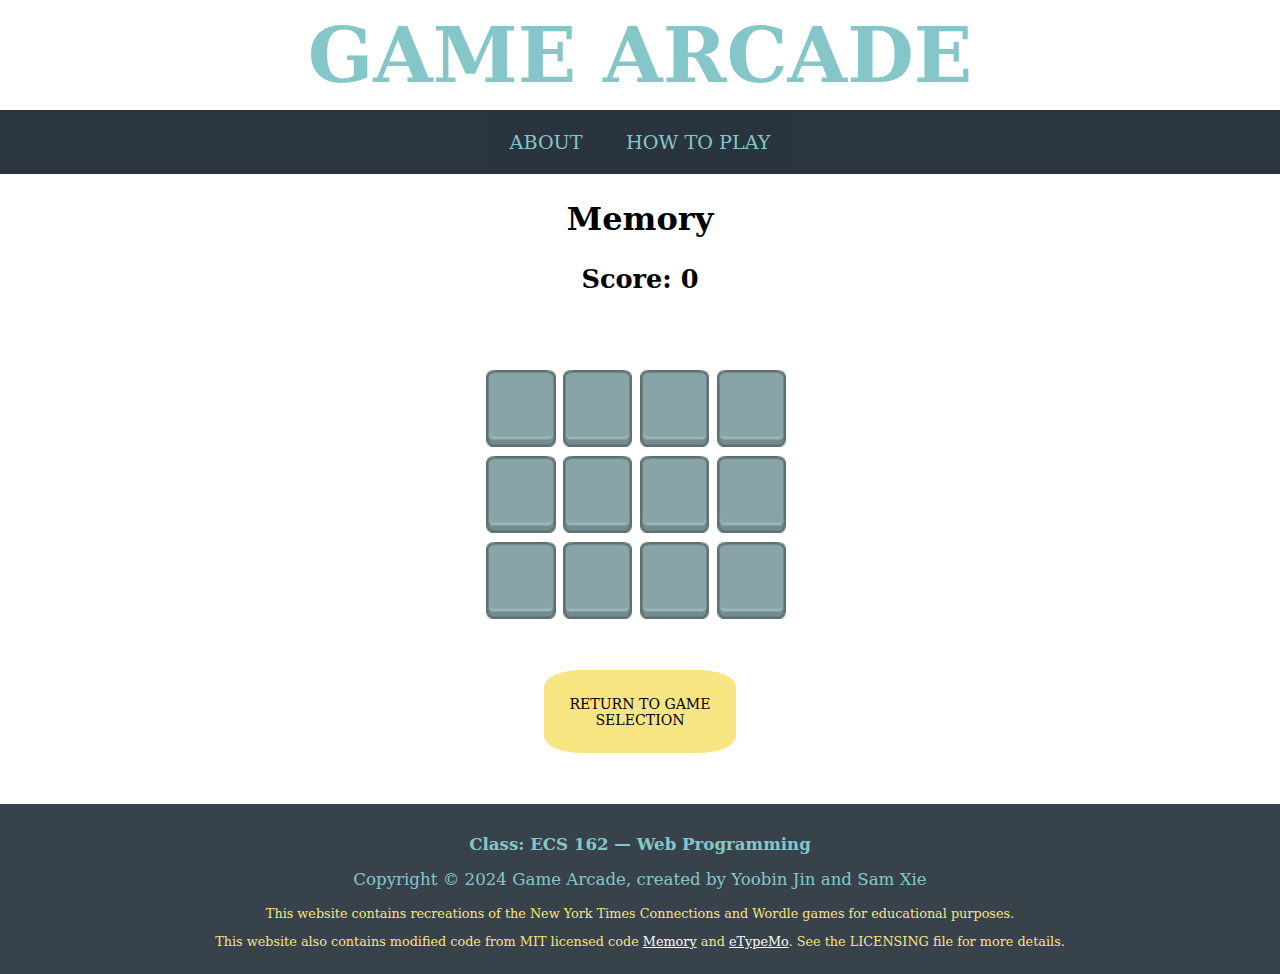
<file: memory/memory.html>
<!--
    MIT License

    Copyright (c) 2024 Yoobin Jin and Sam Xie

    Permission is hereby granted, free of charge, to any person obtaining a copy
    of this software and associated documentation files (the "Software"), to deal
    in the Software without restriction, including without limitation the rights
    to use, copy, modify, merge, publish, distribute, sublicense, and/or sell
    copies of the Software, and to permit persons to whom the Software is
    furnished to do so, subject to the following conditions:

    The above copyright notice and this permission notice shall be included in all
    copies or substantial portions of the Software.

    THE SOFTWARE IS PROVIDED "AS IS", WITHOUT WARRANTY OF ANY KIND, EXPRESS OR
    IMPLIED, INCLUDING BUT NOT LIMITED TO THE WARRANTIES OF MERCHANTABILITY,
    FITNESS FOR A PARTICULAR PURPOSE AND NONINFRINGEMENT. IN NO EVENT SHALL THE
    AUTHORS OR COPYRIGHT HOLDERS BE LIABLE FOR ANY CLAIM, DAMAGES OR OTHER
    LIABILITY, WHETHER IN AN ACTION OF CONTRACT, TORT OR OTHERWISE, ARISING FROM,
    OUT OF OR IN CONNECTION WITH THE SOFTWARE OR THE USE OR OTHER DEALINGS IN THE
    SOFTWARE.

    This project contains MIT licensed code from Memory and eTypeMo. 
    To see the details of the licensing, view the `LICENSE` files in `./memory` and `./etypemo`.

    The code in this file is a modified version from the Memory project.
-->

<!DOCTYPE html>
<html>
<head>
    <meta charset="UTF-8">
    <html lang="en"></html>
    <link rel="stylesheet" href="memory.css"></link>
    <link rel="stylesheet" href="../style.css">
    <script src="memory.js"></script>
    <title>Memory</title>
    <meta name="viewport" content="width=device-width, intial-scale=1.0">
</head>
<body>
    <header>
        <h1><a href="../index.html" tabindex="0">GAME ARCADE</a></h1>
    </header>

    <aside>
        <nav>
            <ul>
                <li>
                    <a href="../about.html" tabindex="0">ABOUT</a>
                </li>
                <li>
                    <a href="../how-to-play.html" tabindex="0">HOW TO PLAY</a>
                </li>
            </ul>   
        </nav>
    </aside>

    <main>
        <section>
            <h2>
                Memory
            </h2>

            <h3 id="score">Score: <span id="result">0</span></h3>
            <div id="msg"> </div>

            <div class="grid"></div>
        </section>

        <a href="../index.html" class="redirect" tabindex="0">RETURN TO GAME SELECTION</a>
    </main>

    <footer id="footer">
        <p class="bold">Class: ECS 162 &mdash; Web Programming</p>
        <p>Copyright &copy; 2024 Game Arcade, created by Yoobin Jin and Sam Xie</p>
        <p class="yellow-text small-text">This website contains recreations of the New York Times Connections and Wordle games for educational purposes.</p>
        <p class="yellow-text small-text">This website also contains modified code from MIT licensed code <a href="https://github.com/rafavital/js-games">Memory</a> and <a href="https://github.com/eillanrt/etypemo/tree/main">eTypeMo</a>. See the LICENSING file for more details.</p>
    </footer>
</body>
</html>
</file>
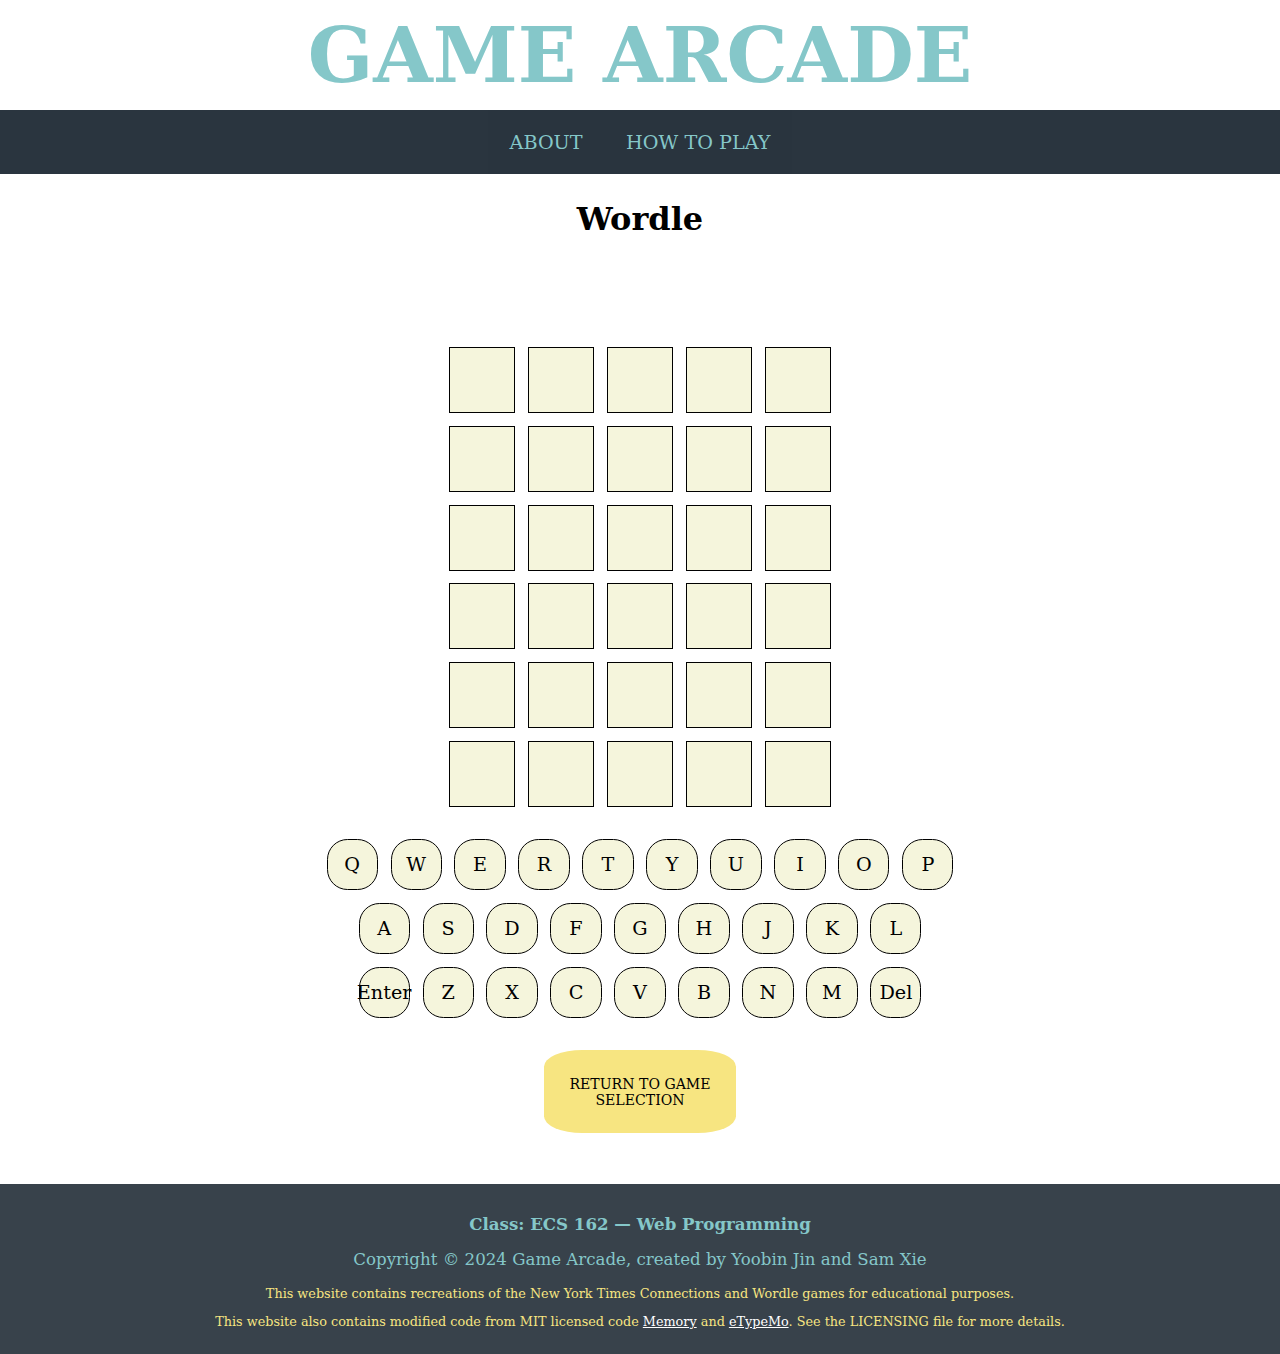
<file: wordle/wordle.html>
<!DOCTYPE html>
<html lang="en">
    <head>
        <meta charset="UTF-8">
        <html lang="en"></html>
        <meta name="viewport" content="width=device-width, initial-scale=1.0">
        <link href="wordle.css" rel="stylesheet">
        <link href="../style.css" rel="stylesheet">
        <script src="wordle.js" defer></script> 
        <title>Wordle</title>
    </head>
    <body>
        <header>
            <h1><a href="../index.html" tabindex="0">GAME ARCADE</a></h1>
        </header>

        <aside>
            <nav>
                <ul>
                    <li>
                        <a href="../about.html" tabindex="0">ABOUT</a>
                    </li>
                    <li>
                        <a href="../how-to-play.html" tabindex="0">HOW TO PLAY</a>
                    </li>
                </ul>   
            </nav>
        </aside>

        <main>
            <section id="wordle">
                <h2>Wordle</h2>

                <div id="post-game">
                    <div id="msg"></div>
                    <div id="retry">
                        <button id="retry-button" onclick="resetGame()"></button>
                    </div>
                </div>

                <div id="container">
                    <div id="grid-container"></div>
                </div>
            </section>

            <a href="../index.html" class="redirect" tabindex="0">RETURN TO GAME SELECTION</a>
        </main>

        <footer id="footer">
            <p class="bold">Class: ECS 162 &mdash; Web Programming</p>
            <p>Copyright &copy; 2024 Game Arcade, created by Yoobin Jin and Sam Xie</p>
            <p class="yellow-text small-text">This website contains recreations of the New York Times Connections and Wordle games for educational purposes.</p>
            <p class="yellow-text small-text">This website also contains modified code from MIT licensed code <a href="https://github.com/rafavital/js-games">Memory</a> and <a href="https://github.com/eillanrt/etypemo/tree/main">eTypeMo</a>. See the LICENSING file for more details.</p>
        </footer>
    </body>
</html>
</file>
<file: style.css>
/* Styling for general website appearance and managing pages */
h1, h2, h3, h4, h5, .redirect, a, .thumbnail, .basicParagraph, .gameTitle, .gameDescription, footer {
    font-family: "DejaVu Serif";
}

h1 {
    text-align: center;
    font-size: 6vw;
    margin: 0.8vw auto 0.8vw auto;
}

/* No underline for the link */
h1 a {
    text-decoration: none;
    color: #85c7c9;
}

h2 {
    text-align: center;
    font-size: 2.5vw;
    margin: 2vw;
}

h3, h4 {
    text-align: center;
}

.redirect {
    display: flex;
    color: black;
    background-color: rgb(247, 229, 129);
    font-size: 1.1vw;
    text-decoration: none;
    text-align: center;
    justify-content: center;
    align-content: center;
    align-items: center;
    width: 12vw;
    height: 3.5vw;
    padding: 1.5vw;
    margin: 2vw auto 4vw auto;
    border-radius: 20%;
    transition: transform 0.1s ease-in-out;
}

.redirect:hover {
    transform: scale(1.35);
}

/* Remove the extra white edge on the sides */
body {
    margin: 0;
    font-family: "DejaVu Serif";
}

aside {
    background-color: #2a343eee;   
}

nav {
    width: 100%;
    padding: 0;
    color: #85c7c9;
    margin: 0;
    overflow: hidden;
    background-color: #2a343eee;
}

nav ul {
    display: flex;
    list-style: none;
    text-align: center;
    justify-content: center;
    align-content: center;
    justify-items: center;
    align-items: center;
    margin: 0;
    padding: 0;
    height: 5vw;
}

nav li {
    display: flex;  /* Display list items on the same line */
    justify-content: center;
    align-content: center;
    justify-items: center;
    align-items: center;
    height: 100%;
    padding: 1.2vw 1.7vw;
    text-align: center;
    margin: 0;
    background-color: #2a343eee;
}

nav li a {
    text-align: center;
    text-decoration: none;
    font-size: 1.5vw;
    color: #85c7c9;
}

nav li:hover {
    background-color: #506376ee;
}

aside nav ul .activeNav {
    background-color: #85c7c9;
}

aside nav ul .activeNav:hover {
    background-color: #85c7c9;
}

aside nav ul .activeNav a {
    color: #2a343eee;
}

footer a {
    color: white;
}

.bold {
    font-weight: bold;
}

.yellow-text {
    color: rgb(247, 229, 129);
}

.small-text {
    font-size: 1vw;
}

#gameOptions {
    display: flex;
    border-radius: 1.5vw;
    padding: 1vw;
    margin: 4vw 8vw;
    background-color: #ddeaec;
    text-align: center;
    justify-content: space-evenly;
    align-items: center;
    align-content: center;
}

.thumbnail {
    display: flex;
    border-radius: 3vw;
    background-color: #ffffff;
    width: 17vw;
    height: 25vw;
    margin: 2vw 1vw;
    text-align: center;
    justify-content: center;
    align-items: center;
    align-content: center;
    transition: transform 0.1s ease-in-out;
    flex-direction: column;
}

.thumbnail img {
    padding: 0;
    width: 50%;
}

.basicParagraph {
    margin: 1.2vw 10vw;
    text-align: justify;
    font-size: 1.2vw;
}

.gameTitle {
    display: block;
    font-weight: bold;
    font-size: 1.8vw;
    margin: 1vw auto 0.5vw auto;
    padding: 0;
}

.gameDescription {
    font-size: 1.2vw;
    margin: 0.4vw;
    padding: 0vw 1vw 0vw 1vw;
}

.thumbnail:hover {
    transform: scale(1.1);
}

footer {
    text-align: center;
	font-size: 1.3vw;
    padding: 1vw;
    color: #85c7c9;
    background-color: #2a343eee;
}

#etypemo-img {
    width: 12vw;
    height: auto;
}

#msg {
    opacity: 0;  /* Start off hidden */
    font-family: "DejaVu Serif";
    text-align: center;
    justify-content: center;
    align-items: center;
    align-content: center;
    font-size: 1vw;
    width: fit-content;
    margin: 0vw auto 1vw auto;
    border-radius: 2vw;
    padding: 1vw;
    background-color: #000000;
    color: #ffffff;
}

@media screen and (max-width: 750px) {
    h1 {
        text-align: center;
        font-size: 10vw;
        margin: 0.8vw auto 0.8vw auto;
    }
    
    h2 {
        text-align: center;
        font-size: 5vw;
        margin: 2vw;
    }
    
    h3, h4 {
        text-align: center;
        font-size: 4vw;
    }

    .redirect {
        display: flex;
        color: black;
        background-color: rgb(247, 229, 129);
        font-size: 3vw;
        text-decoration: none;
        text-align: center;
        justify-content: center;
        align-content: center;
        align-items: center;
        width: 20vw;
        height: 10vw;
        padding: 5vw;
        margin: 4vw auto 6vw auto;
        border-radius: 20%;
        transition: transform 0.1s ease-in-out;
    }
    
    nav ul {
        display: flex;
        list-style: none;
        text-align: center;
        justify-content: center;
        align-content: center;
        justify-items: center;
        align-items: center;
        margin: 0;
        padding: 0;
        height: 10vw;
    }
    
    nav li {
        display: flex;  /* Display list items on the same line */
        justify-content: center;
        align-content: center;
        justify-items: center;
        align-items: center;
        height: 100%;
        padding: 1.2vw 3vw;
        text-align: center;
        margin: 0;
        background-color: #2a343eee;
    }
    
    nav li a {
        font-size: 3vw;
    }

    #gameOptions {
        display: flex;
        border-radius: 1.5vw;
        padding: 3vw;
        margin: 4vw 8vw;
        background-color: #ddeaec;
        text-align: center;
        justify-content: space-evenly;
        align-items: center;
        align-content: center;
        flex-wrap: wrap;
    }
    
    .thumbnail {
        display: flex;
        border-radius: 3vw;
        background-color: #ffffff;
        width: 34vw;
        height: 50vw;
        margin: 2vw 1vw;
        text-align: center;
        justify-content: center;
        align-items: center;
        align-content: center;
        transition: transform 0.1s ease-in-out;
        flex-direction: column;
    }
    
    .thumbnail img {
        padding: 0;
        width: 70%;
    }
    
    .basicParagraph {
        margin: 3vw 10vw;
        text-align: justify;
        font-size: 2.5vw;
    }
    
    .gameTitle {
        display: block;
        font-weight: bold;
        font-size: 3.3vw;
        margin: 1vw auto 0.5vw auto;
        padding: 0;
    }
    
    .gameDescription {
        font-size: 2.5vw;
        margin: 0.4vw;
        padding: 0vw 1vw 0vw 1vw;
    }

    footer {
        text-align: center;
        font-size: 2.5vw;
        padding: 2vw;
        color: #85c7c9;
        background-color: #2a343eee;
    }

    footer p {
        margin: 2vw 4vw;
    }

    .small-text {
        font-size: 2vw;
    }
    

    #msg {
        font-size: 3.5vw;
        border-radius: 3vw;
        padding: 2vw;
    }

    #etypemo-img {
        width: 25vw;
        height: auto;
    }
}
</file>
<file: main/style.css>
/* Styling for general website appearance and managing pages */
h1, h2, h3, h4, h5, .redirect, a, .thumbnail, .basicParagraph, .gameTitle, .gameDescription, footer {
    font-family: "DejaVu Serif";
}

h1 {
    text-align: center;
    font-size: 6vw;
    margin: 0.8vw auto 0.8vw auto;
}

/* No underline for the link */
h1 a {
    text-decoration: none;
    color: #85c7c9;
}

h2 {
    text-align: center;
    font-size: 2.5vw;
    margin: 2vw;
}

h3, h4 {
    text-align: center;
}

.redirect {
    display: flex;
    color: black;
    background-color: rgb(247, 229, 129);
    font-size: 1.1vw;
    text-decoration: none;
    text-align: center;
    justify-content: center;
    align-content: center;
    align-items: center;
    width: 12vw;
    height: 3.5vw;
    padding: 1.5vw;
    margin: 2vw auto 4vw auto;
    border-radius: 20%;
    transition: transform 0.1s ease-in-out;
}

.redirect:hover {
    transform: scale(1.35);
}

/* Remove the extra white edge on the sides */
body {
    margin: 0;
    font-family: "DejaVu Serif";
}

aside {
    background-color: #2a343eee;   
}

nav {
    width: 100%;
    padding: 0;
    color: #85c7c9;
    margin: 0;
    overflow: hidden;
    background-color: #2a343eee;
}

nav ul {
    display: flex;
    list-style: none;
    text-align: center;
    justify-content: center;
    align-content: center;
    justify-items: center;
    align-items: center;
    margin: 0;
    padding: 0;
    height: 5vw;
}

nav li {
    display: flex;  /* Display list items on the same line */
    justify-content: center;
    align-content: center;
    justify-items: center;
    align-items: center;
    height: 100%;
    padding: 1.2vw 1.7vw;
    text-align: center;
    margin: 0;
    background-color: #2a343eee;
}

nav li a {
    text-align: center;
    text-decoration: none;
    font-size: 1.5vw;
    color: #85c7c9;
}

nav li:hover {
    background-color: #506376ee;
}

aside nav ul .activeNav {
    background-color: #85c7c9;
}

aside nav ul .activeNav:hover {
    background-color: #85c7c9;
}

aside nav ul .activeNav a {
    color: #2a343eee;
}

footer a {
    color: white;
}

.bold {
    font-weight: bold;
}

.yellow-text {
    color: rgb(247, 229, 129);
}

.small-text {
    font-size: 1vw;
}

#gameOptions {
    display: flex;
    border-radius: 1.5vw;
    padding: 1vw;
    margin: 4vw 8vw;
    background-color: #ddeaec;
    text-align: center;
    justify-content: space-evenly;
    align-items: center;
    align-content: center;
}

.thumbnail {
    display: flex;
    border-radius: 3vw;
    background-color: #ffffff;
    width: 17vw;
    height: 25vw;
    margin: 2vw 1vw;
    text-align: center;
    justify-content: center;
    align-items: center;
    align-content: center;
    transition: transform 0.1s ease-in-out;
    flex-direction: column;
}

.thumbnail img {
    padding: 0;
    width: 50%;
}

.basicParagraph {
    margin: 1.2vw 10vw;
    text-align: justify;
    font-size: 1.2vw;
}

.gameTitle {
    display: block;
    font-weight: bold;
    font-size: 1.8vw;
    margin: 1vw auto 0.5vw auto;
    padding: 0;
}

.gameDescription {
    font-size: 1.2vw;
    margin: 0.4vw;
    padding: 0vw 1vw 0vw 1vw;
}

.thumbnail:hover {
    transform: scale(1.1);
}

footer {
    text-align: center;
	font-size: 1.3vw;
    padding: 1vw;
    color: #85c7c9;
    background-color: #2a343eee;
}

#etypemo-img {
    width: 12vw;
    height: auto;
}

#msg {
    opacity: 0;  /* Start off hidden */
    font-family: "DejaVu Serif";
    text-align: center;
    justify-content: center;
    align-items: center;
    align-content: center;
    font-size: 1vw;
    width: fit-content;
    margin: 0vw auto 1vw auto;
    border-radius: 2vw;
    padding: 1vw;
    background-color: #000000;
    color: #ffffff;
}

@media screen and (max-width: 750px) {
    h1 {
        text-align: center;
        font-size: 10vw;
        margin: 0.8vw auto 0.8vw auto;
    }
    
    h2 {
        text-align: center;
        font-size: 5vw;
        margin: 2vw;
    }
    
    h3, h4 {
        text-align: center;
        font-size: 4vw;
    }

    .redirect {
        display: flex;
        color: black;
        background-color: rgb(247, 229, 129);
        font-size: 3vw;
        text-decoration: none;
        text-align: center;
        justify-content: center;
        align-content: center;
        align-items: center;
        width: 20vw;
        height: 10vw;
        padding: 5vw;
        margin: 4vw auto 6vw auto;
        border-radius: 20%;
        transition: transform 0.1s ease-in-out;
    }
    
    nav ul {
        display: flex;
        list-style: none;
        text-align: center;
        justify-content: center;
        align-content: center;
        justify-items: center;
        align-items: center;
        margin: 0;
        padding: 0;
        height: 10vw;
    }
    
    nav li {
        display: flex;  /* Display list items on the same line */
        justify-content: center;
        align-content: center;
        justify-items: center;
        align-items: center;
        height: 100%;
        padding: 1.2vw 3vw;
        text-align: center;
        margin: 0;
        background-color: #2a343eee;
    }
    
    nav li a {
        font-size: 3vw;
    }

    #gameOptions {
        display: flex;
        border-radius: 1.5vw;
        padding: 3vw;
        margin: 4vw 8vw;
        background-color: #ddeaec;
        text-align: center;
        justify-content: space-evenly;
        align-items: center;
        align-content: center;
        flex-wrap: wrap;
    }
    
    .thumbnail {
        display: flex;
        border-radius: 3vw;
        background-color: #ffffff;
        width: 34vw;
        height: 50vw;
        margin: 2vw 1vw;
        text-align: center;
        justify-content: center;
        align-items: center;
        align-content: center;
        transition: transform 0.1s ease-in-out;
        flex-direction: column;
    }
    
    .thumbnail img {
        padding: 0;
        width: 70%;
    }
    
    .basicParagraph {
        margin: 3vw 10vw;
        text-align: justify;
        font-size: 2.5vw;
    }
    
    .gameTitle {
        display: block;
        font-weight: bold;
        font-size: 3.3vw;
        margin: 1vw auto 0.5vw auto;
        padding: 0;
    }
    
    .gameDescription {
        font-size: 2.5vw;
        margin: 0.4vw;
        padding: 0vw 1vw 0vw 1vw;
    }

    footer {
        text-align: center;
        font-size: 2.5vw;
        padding: 2vw;
        color: #85c7c9;
        background-color: #2a343eee;
    }

    footer p {
        margin: 2vw 4vw;
    }

    .small-text {
        font-size: 2vw;
    }
    

    #msg {
        font-size: 3.5vw;
        border-radius: 3vw;
        padding: 2vw;
    }

    #etypemo-img {
        width: 25vw;
        height: auto;
    }
}
</file>
<file: connections.css>
.word, .category, #msg, .num-mistakes, .button {
    font-family: "DejaVu Serif";
}

.stage {
    display: grid;
    justify-content: center;
    justify-items: center;
    align-content: center;
    align-items: center;
    padding: 0vw 2vw 2vw 2vw;
    row-gap: 1vw;
    margin: 0vw auto auto auto;
    column-gap: 1vw;
    grid-template-columns: auto auto auto auto;
    grid-template-rows: auto auto auto auto;
}

.word {
    display: flex;
    position: relative;
    background: #d4d4d4;
    color: #000000;
    border-radius: 1.3vw;
    font-size: 1.1vw;
    padding: 0.5vw;
    margin: auto;
    width: 10vw;
    height: 5vw;
    text-align: center;
    justify-content: center;
    align-items: center;
    align-content: center;
    white-space: nowrap;
}

.word:hover {
    background: #b5b4b4;
}

.box {
    display: flex;
    font-size: 1vw;
    justify-content: center;
    align-items: center;
    align-content: center;
    padding: 2vw auto 0vw auto;
    white-space: nowrap;
    column-gap: 0vw 5vw 2vw 2vw;
}

.num-mistakes {
    color: #3c3c3c;
    display: inline-block;
    margin: 0.25vw;
    font-size: 1.3vw;
}

.circle {
    background-color: #bababa;
    width: 1vw;
    height: 1vw;
    margin: 0.2vw;
    border-radius: 50%;
    display: inline-block;
}

.invisible {
    visibility: none;
}

.category {
    grid-column: 1 / span 4;  /* Make the rectangle take up whole row/all 4 columns */
    display: flex;
    position: relative;
    color: #000000;
    border-radius: 1.3vw;
    font-size: 1.1vw;
    padding: 1vw;
    margin: auto;
    width: 43vw;
    height: 6vw;
    text-align: center;
    justify-content: center;
    align-items: center;
    align-content: center;
    text-wrap: wrap;
    flex-wrap: wrap;
    white-space: pre-line;  /* Text wraps as needed or on line breaks with \n. Keeps whitespace */
}

.easy {
    background: #f6db6e;
}

.normal {
    background: #65cd68;
}

.hard {
    background: #86b2e3;
}

.adv {
    background: #b773d7;
}

.selected {
    background: #767676;
    color: #d4d4d4;
}

.options {
    display: flex;
    justify-content: center;
    align-items: center;
    justify-items: center;
    align-content: center;
    padding: 0.5vw;
    margin: 0 auto;
}

.button {
    background: #c1e0c3ee;
    border-radius: 3vw;
    border: 0.1vw solid black;
    color: black;
    font-size: 1.3vw;
    text-align: center;
    padding: 1.5vw;
    margin: 1vw 1vw 0.3vw 1vw;
}

.button:hover {
    background: #fff6b4ee
}

.unavailable {
    background: #e9ede9ee;
}

.unavailable:hover {
    background: #e9ede9ee;
}

#msg {
    opacity: 0;  /* Start off hidden */
    text-align: center;
    justify-content: center;
    align-items: center;
    align-content: center;
    font-size: 1vw;
    width: fit-content;
    margin: 0vw auto 1vw auto;
    border-radius: 2vw;
    padding: 1vw;
    background-color: #000000;
    color: #ffffff;
}
</file>
<file: wordle.css>
.guess-bar, .button, .key {
    font-family: "DejaVu Serif";
}

.box, .guess-bar, .key, .row-one, .row-two , .row-three {
    display: flex;  
}

body {
    /* font-family: "Roboto", sans-serif; */
    flex-direction: column;
    align-items: center;
}

main {
    height: 80%;       
}


#container {
    height: 73%;
    width: 100%;
}

.box {
    margin: auto auto auto auto;
    width: 5vw;
    height: 5vw;
    border: solid black 1px;
    align-items: center;
    justify-content: center;
    font-size: 3vw;
    background-color:#f5f5dc;
}

#grid-container {
    display: grid;
    justify-content: center;
    justify-items: center;
    align-content: center;
    align-items: center;
    padding: 0vw 2vw 2vw 2vw;
    row-gap: 1vw;
    margin: 0vw auto auto auto;
    column-gap: 1vw;
    grid-template-columns: auto auto auto auto auto;  /* 5 letter words */
    grid-template-rows: auto auto auto auto auto auto;  /* 6 tries */
}

.guess-bar {
    margin-top: 1rem;
    align-items: center;
    justify-content: center;
}

.guess-bar input {
    font-family: "DejaVu Serif";
    font-size: 1.2vw;
    width: 12vw;
    height: 3vw;
}

.guess-bar button {
    font-family: "DejaVu Serif";
    font-size: 1.2vw;
    width: 5vw;
    height: 3.5vw;
    color: black;
    background-color: #c1e0c3ee;
}

.guess-bar button:hover {
    background: #fff6b4ee
}

.keyboard {
    display: flex;
    flex-direction: column;
    row-gap: 0.5vw;
    padding: 2vw;
}

.row-one, .row-two, .row-three{
    flex-direction: row;
    flex-wrap: nowrap;
    align-items: center;
    justify-content: center;
    text-align: center;
}


.key {
    border-radius: 40%;
    width: 4vw;
    height: 4vw;
    border: solid black 0.1vw;
    background-color:#f5f5dc;
    align-items: center;
    justify-content: center;
    font-size: 1.5vw;
    margin: 0.5vw;
}

@media screen and (max-width: 750px) {
    h1 {
        font-size: 2rem;
    }
    
    /* header {
        padding: 20px; 
    }
    header h1 {
        font-size: 1.5em;
    }

    .content {
        display: block;
    }
    .image {
        display: block;
        margin: 0, auto;
        text-align: center;
    }
    .text {
        text-align: center;
    }
    body {
        background: linear-gradient(to bottom, #fced19, #a8ca4ae1); // Adjust colors as needed //
    }  */
}
</file>
<file: connections/connections.css>
.word, .category, .num-mistakes, .button {
    font-family: "DejaVu Serif";
}

.stage {
    display: grid;
    justify-content: center;
    justify-items: center;
    align-content: center;
    align-items: center;
    padding: 0vw 2vw 2vw 2vw;
    row-gap: 1vw;
    margin: 0vw auto auto auto;
    column-gap: 1vw;
    grid-template-columns: auto auto auto auto;
    grid-template-rows: auto auto auto auto;
}

.word {
    display: flex;
    position: relative;
    background: #d4d4d4;
    color: #000000;
    border-radius: 1.3vw;
    font-size: 1.1vw;
    padding: 0.5vw;
    margin: auto;
    width: 10vw;
    height: 5vw;
    text-align: center;
    justify-content: center;
    align-items: center;
    align-content: center;
    white-space: nowrap;
}

.word:hover {
    background: #b5b4b4;
}

.box {
    display: flex;
    font-size: 1vw;
    justify-content: center;
    align-items: center;
    align-content: center;
    padding: 2vw auto 0vw auto;
    white-space: nowrap;
    column-gap: 0vw 5vw 2vw 2vw;
}

.num-mistakes {
    color: #3c3c3c;
    display: inline-block;
    margin: 0.25vw;
    font-size: 1.3vw;
}

.circle {
    background-color: #bababa;
    width: 1vw;
    height: 1vw;
    margin: 0.2vw;
    border-radius: 50%;
    display: inline-block;
}

.invisible {
    visibility: none;
}

.category {
    grid-column: 1 / span 4;  /* Make the rectangle take up whole row/all 4 columns */
    display: flex;
    position: relative;
    color: #000000;
    border-radius: 1.3vw;
    font-size: 1.1vw;
    padding: 1vw;
    margin: auto;
    width: 43vw;
    height: 6vw;
    text-align: center;
    justify-content: center;
    align-items: center;
    align-content: center;
    text-wrap: wrap;
    flex-wrap: wrap;
    white-space: pre-line;  /* Text wraps as needed or on line breaks with \n. Keeps whitespace */
}

.easy {
    background: #f6db6e;
}

.normal {
    background: #65cd68;
}

.hard {
    background: #86b2e3;
}

.adv {
    background: #b773d7;
}

.selected {
    background: #767676;
    color: #d4d4d4;
}

.options {
    display: flex;
    justify-content: center;
    align-items: center;
    justify-items: center;
    align-content: center;
    padding: 0.5vw;
    margin: 0 auto;
}

.button {
    background: #c1e0c3ee;
    border-radius: 3vw;
    border: 0.1vw solid black;
    color: black;
    font-size: 1.3vw;
    text-align: center;
    padding: 1.5vw;
    margin: 1vw 1vw 0.3vw 1vw;
}

.button:hover {
    background: #fff6b4ee
}

.unavailable {
    background: #e9ede9ee;
}

.unavailable:hover {
    background: #e9ede9ee;
}

@media screen and (max-width: 750px) {
    .stage {
        margin: 2vw 5vw;
    }

    .word {
        border-radius: 3vw;
        font-size: 2vw;
        padding: 0.5vw;
        width: 18vw;
        height: 12vw;
    }
    
    .box {
        display: flex;
        font-size: 3vw;
        justify-content: center;
        align-items: center;
        align-content: center;
        padding: 2vw auto 0vw auto;
        white-space: nowrap;
        column-gap: 0vw 5vw 2vw 2vw;
    }
    
    .num-mistakes {
        color: #3c3c3c;
        display: inline-block;
        margin: 1vw;
        font-size: 2.5vw;
    }
    
    .circle {
        background-color: #bababa;
        width: 2vw;
        height: 2vw;
        margin: 0.5vw;
        border-radius: 50%;
        display: inline-block;
    }
    
    .invisible {
        visibility: none;
    }
    
    .category {
        grid-column: 1 / span 4;  /* Make the rectangle take up whole row/all 4 columns */
        display: flex;
        position: relative;
        color: #000000;
        border-radius: 3vw;
        font-size: 2vw;
        padding: 2vw;
        margin: auto;
        width: 75vw;
        height: 15vw;
        text-align: center;
        justify-content: center;
        align-items: center;
        align-content: center;
        text-wrap: wrap;
        flex-wrap: wrap;
        white-space: pre-line;  /* Text wraps as needed or on line breaks with \n. Keeps whitespace */
    }

    .options {
        display: flex;
        justify-content: center;
        align-items: center;
        justify-items: center;
        align-content: center;
        padding: 0.5vw;
        margin: 0 auto;
    }
    
    .button {
        background: #c1e0c3ee;
        border-radius: 5vw;
        border: 0.2vw solid black;
        color: black;
        font-size: 2.5vw;
        text-align: center;
        padding: 2vw;
        margin: 2vw 2vw 0.8vw 2vw;
    }
}
</file>
<file: etypemo/etypemo.css>
/*
    MIT License

    Copyright (c) 2024 Yoobin Jin and Sam Xie

    Permission is hereby granted, free of charge, to any person obtaining a copy
    of this software and associated documentation files (the "Software"), to deal
    in the Software without restriction, including without limitation the rights
    to use, copy, modify, merge, publish, distribute, sublicense, and/or sell
    copies of the Software, and to permit persons to whom the Software is
    furnished to do so, subject to the following conditions:

    The above copyright notice and this permission notice shall be included in all
    copies or substantial portions of the Software.

    THE SOFTWARE IS PROVIDED "AS IS", WITHOUT WARRANTY OF ANY KIND, EXPRESS OR
    IMPLIED, INCLUDING BUT NOT LIMITED TO THE WARRANTIES OF MERCHANTABILITY,
    FITNESS FOR A PARTICULAR PURPOSE AND NONINFRINGEMENT. IN NO EVENT SHALL THE
    AUTHORS OR COPYRIGHT HOLDERS BE LIABLE FOR ANY CLAIM, DAMAGES OR OTHER
    LIABILITY, WHETHER IN AN ACTION OF CONTRACT, TORT OR OTHERWISE, ARISING FROM,
    OUT OF OR IN CONNECTION WITH THE SOFTWARE OR THE USE OR OTHER DEALINGS IN THE
    SOFTWARE.

    This project contains MIT licensed code from Memory and eTypeMo. 
    To see the details of the licensing, view the `LICENSE` files in `./memory` and `./etypemo`.

    The code in this file is a modified version from the eTypeMo project.
*/

main p {
  margin: 1vw;
  padding: 1vw;
}

a {
  color: white;
}

footer {
  text-align: center;
  font-size: 1.5rem;
}

/* The Modal (background) */
.modal {
  display: none;
  /* Hidden by default */
  position: fixed;
  /* Stay in place */
  z-index: 1;
  /* Sit on top */
  left: 0;
  top: 0;
  width: 100%;
  /* Full width */
  height: 100%;
  /* Full height */
  overflow: auto;
  /* Enable scroll if needed */
  background-color: rgb(0, 0, 0);
  /* Fallback color */
  background-color: rgba(0, 0, 0, 0.4);
  /* Black w/ opacity */
}

/* Modal Content/Box */
.modal-content {
  color: #eeee;
  background-color: #2a343eee;
  border-radius: 24px;
  display: flex;
  flex-direction: column;
  justify-content: center;
  width: 50vw;
  height: 60vh;
  font-size: 2vw;
  margin: 2% auto;
  /* 15% from the top and centered */
  padding: 24px 20px;
  text-align: center;
  border: 1px solid #888;
  /* Could be more or less, depending on screen size */
}

.close:hover,
.close:focus {
  color: black;
  text-decoration: none;
  cursor: pointer;
}

#word-count, #time-left {
  font-size: 1.5vw;
  margin: 0;
}

#difficulty, #word-count {
  color: white;
  margin: 0vw;
  font-size: 1.2vw;
}

#time, #time-left {
  color: rgb(247, 229, 129);
}

#time {
  font-size: 2vw;
  margin: 0.5vw;
}

#time-left {
  font-size: 1.5vw;
}

#start-game-prompt {
  display: none;
}

#best-score {
  color: #85c7c9;
  font-size: 3vw;
  text-align: center;
  margin: 2vw;
}

#start-game {
  padding: 12px 18px;
  display: block;
  border-radius: 16px;
  margin: 16px auto;
  background-color: #80c1c4;
  width: 20vw;
  font-family: "DejaVu Serif";
  font-size: 2vw;
  border: none;
  cursor: pointer;
  color: white;
  box-shadow: 1px 2px 8px 506376ee;
}

#game {
  display: flex;
  border-radius: 20px;
  background: #2a343eee;
  color: #85c7c9;
  text-align: center;
  width: 50vw;
  height: 30vw;
  display: flex;
  flex-direction: column;
  justify-content: center;
  justify-items: center;
  align-content: center;
  align-items: center;
  padding: 2vw;
  margin: 2vw auto auto auto;
}

#word-guess {
  text-transform: uppercase;
  font-family: 'Lexend', sans-serif;  /* Easier to read for the game */
  text-align: center;
  font-size: 3vw;
  margin: 1vw auto;
  color: #98eaec;
}

#word-input-wrap {
  width: 100%;
}

#word-input {
  text-align: center;
  margin: auto;
  padding: 16px;
  width: 30vw;
  background-color: #62788fee;
  color: #dcedffee;
  font-family: 'Lexend', sans-serif;
  font-size: 2vw;
  text-transform: uppercase;
  border: 0;
  border-radius: 16px;
  margin: 1vw;
}

#word-input:focus {
  border: none;
  outline: none;
}

@media screen and (max-width: 750px) {
  #game {
    height: 60vw;
    width: 70vw;
  }

  #word-count, #time-left {
    font-size: 5vw;
    margin: 0;
  }
  
  #difficulty, #word-count {
    color: white;
    margin: 0vw;
    font-size: 3vw;
  }
  
  #time {
    font-size: 6vw;
    margin: 1vw;
  }

  .modal-content {
    width: 50vw;
    height: 60vh;
    font-size: 3vw;
    margin: 2% auto;
    /* 15% from the top and centered */
    padding: 24px 20px;
    text-align: center;
    border: 1px solid #888;
    /* Could be more or less, depending on screen size */
  }

  #start-game {
    width: 30vw;
  }

  #word-guess {
    font-size: 5vw;
    margin: 2vw auto;
  }
  
  #word-input {
    width: 50vw;
    font-size: 4vw;
    margin: 2vw;
  }
}
</file>
<file: memory/memory.css>
/*
    MIT License

    Copyright (c) 2024 Yoobin Jin and Sam Xie

    Permission is hereby granted, free of charge, to any person obtaining a copy
    of this software and associated documentation files (the "Software"), to deal
    in the Software without restriction, including without limitation the rights
    to use, copy, modify, merge, publish, distribute, sublicense, and/or sell
    copies of the Software, and to permit persons to whom the Software is
    furnished to do so, subject to the following conditions:

    The above copyright notice and this permission notice shall be included in all
    copies or substantial portions of the Software.

    THE SOFTWARE IS PROVIDED "AS IS", WITHOUT WARRANTY OF ANY KIND, EXPRESS OR
    IMPLIED, INCLUDING BUT NOT LIMITED TO THE WARRANTIES OF MERCHANTABILITY,
    FITNESS FOR A PARTICULAR PURPOSE AND NONINFRINGEMENT. IN NO EVENT SHALL THE
    AUTHORS OR COPYRIGHT HOLDERS BE LIABLE FOR ANY CLAIM, DAMAGES OR OTHER
    LIABILITY, WHETHER IN AN ACTION OF CONTRACT, TORT OR OTHERWISE, ARISING FROM,
    OUT OF OR IN CONNECTION WITH THE SOFTWARE OR THE USE OR OTHER DEALINGS IN THE
    SOFTWARE.

    This project contains MIT licensed code from Memory and eTypeMo. 
    To see the details of the licensing, view the `LICENSE` files in `./memory` and `./etypemo`.

    The code in this file is a modified version from the Memory project.
*/

.img {
    margin: 0;
    padding: 0;
    max-width: 100%;
    height: auto;
}

.grid {
    margin: 2vw auto 4vw auto;
    display: grid;
    grid-template-columns: auto auto auto auto;
    grid-template-rows: auto auto auto;
    row-gap: 0.7vw;
    column-gap: 0;
    justify-content: center;
    justify-items: center;
    align-items: center;
    align-content: center;
}

.button {
    display: flex;
    margin: 0;
    padding: 0;
    width: 6vw;
    height: 6vw;
    overflow: hidden;
    border: none;
    background: none;
}

#score, #id {
    font-family: "DejaVu Serif";
    font-size: 2vw;
}

@media screen and (max-width: 750px) {
    .button {
        width: 14vw;
        height: 14vw;
    }

    #score, #id {
        font-size: 4vw;
    }
}
</file>
<file: wordle/wordle.css>
.guess-bar, .button, .key {
    font-family: "DejaVu Serif";
}

.box, .guess-bar, .key, .row-one, .row-two , .row-three, #retry, #retry-button {
    display: flex;  
}

body {
    /* font-family: "Roboto", sans-serif; */
    flex-direction: column;
    align-items: center;
}

main {
    height: 80%;       
}


#container {
    height: 73%;
    width: 100%;
}

.box {
    margin: auto auto auto auto;
    width: 5vw;
    height: 5vw;
    border: solid black 1px;
    align-items: center;
    justify-content: center;
    font-size: 3vw;
    background-color:#f5f5dc;
}

#grid-container {
    display: grid;
    justify-content: center;
    justify-items: center;
    align-content: center;
    align-items: center;
    padding: 0vw 2vw 2vw 2vw;
    row-gap: 1vw;
    margin: 0vw auto auto auto;
    column-gap: 1vw;
    grid-template-columns: auto auto auto auto auto;  /* 5 letter words */
    grid-template-rows: auto auto auto auto auto auto;  /* 6 tries */
}

.keyboard {
    display: flex;
    flex-direction: column;
    row-gap: 0.5vw;
    padding: 2vw;
}

.row-one, .row-two, .row-three{
    flex-direction: row;
    flex-wrap: nowrap;
    align-items: center;
    justify-content: center;
    text-align: center;
}

.key {
    border-radius: 40%;
    width: 4vw;
    height: 4vw;
    border: solid black 0.1vw;
    background-color:#f5f5dc;
    align-items: center;
    justify-content: center;
    font-size: 1.5vw;
    margin: 0.5vw;
}

#retry {
    display: flex;
    justify-content: center;
    margin-bottom: 0.2vw;
}

#retry-button {
    opacity: 0;
    font-family: "DejaVu Serif";
    display: flex;
    color: black;
    background-color: rgb(247, 229, 129);
    font-size: 1.1vw;
    justify-content: center;
    align-items: center;
    width: 12vw;
    height: 1vw;
    padding: 1.5vw;
    margin: 0;
    border-radius: 20%;
    transition: transform 0.1s ease-in-out;
}

@media screen and (max-width: 750px) {
    #container {
        height: 73%;
        width: 100%;
    }
    
    .box {
        margin: 0.7vw;
        width: 13vw;
        height: 13vw;
        border: solid black 1px;
        align-items: center;
        justify-content: center;
        font-size: 9vw;
        background-color:#f5f5dc;
    }

    .key {
        border-radius: 40%;
        width: 8vw;
        height: 8vw;
        border: solid black 0.2vw;
        background-color:#f5f5dc;
        align-items: center;
        justify-content: center;
        font-size: 3vw;
        margin: 0.57vw;
    }

    #retry-button {
        font-size: 3vw;
        width: 24vw;
        height: 10vw;
        padding: 1.5vw;
        margin: 2vw;
        border-radius: 20%;
    }
}
</file>
